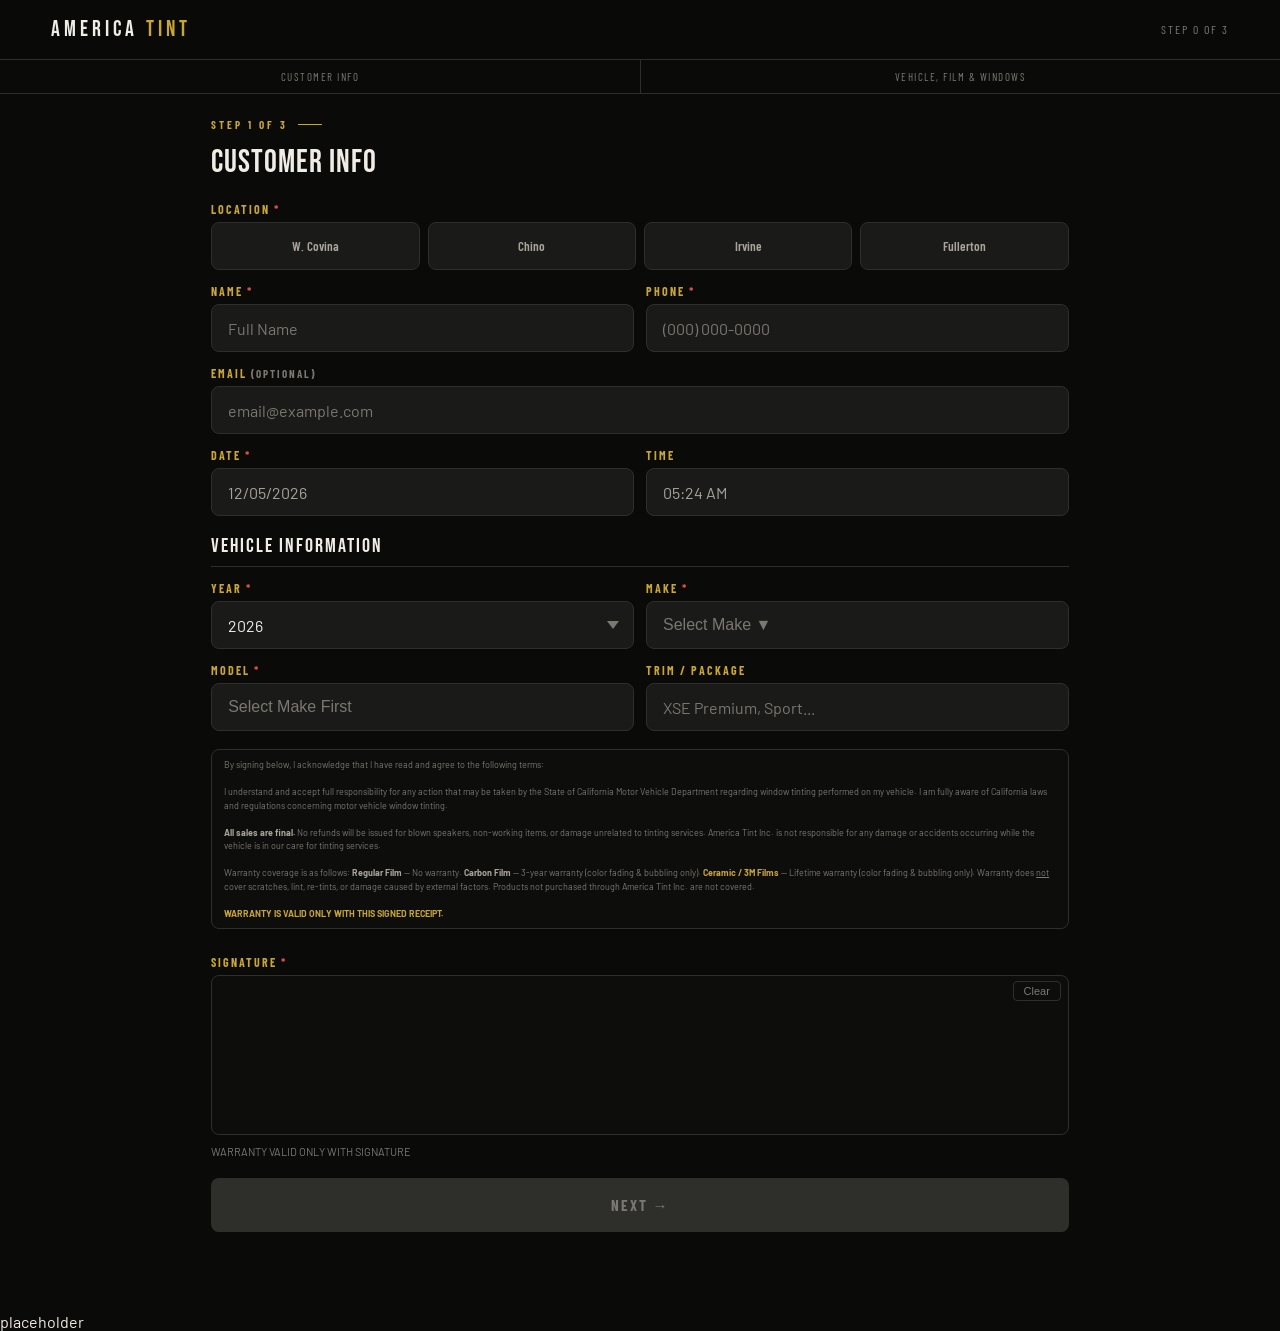
<file: index.html>
<!DOCTYPE html>
<html lang="en">
<head>
<meta charset="UTF-8">
<meta name="viewport" content="width=device-width, initial-scale=1.0, maximum-scale=5.0">
<title>America Tint – Quote</title>
<link href="https://fonts.googleapis.com/css2?family=Bebas+Neue&family=Barlow:wght@300;400;500;600&family=Barlow+Condensed:wght@400;600;700&display=swap" rel="stylesheet">
<style>
:root {
  --black:#0a0a08; --dark:#111110; --card:#1a1a18; --border:#2e2e2a;
  --gold:#c8a535; --gold-lt:#e0bb55; --white:#f0ede6;
  --gray:#7a7870; --gray-lt:#a8a49a; --green:#3a7a3a;
}
*{box-sizing:border-box;margin:0;padding:0;}
input,textarea,select{-webkit-tap-highlight-color:rgba(0,0,0,0);}
html,body{background:var(--black);color:var(--white);font-family:'Barlow',sans-serif;overflow-x:hidden;}

/* HEADER */
.header{
  position:sticky;top:0;z-index:100;
  display:flex;align-items:center;justify-content:space-between;
  padding:0 4%;height:60px;
  background:rgba(10,10,8,0.97);border-bottom:1px solid var(--border);
}
.logo{font-family:'Bebas Neue',sans-serif;font-size:22px;letter-spacing:4px;}
.logo span{color:var(--gold);}
.step-indicator{
  font-family:'Barlow Condensed',sans-serif;font-size:12px;
  letter-spacing:2px;text-transform:uppercase;color:var(--gray);
}

/* PROGRESS */
.prog{display:flex;border-bottom:1px solid var(--border);}
.prog-item{
  flex:1;padding:10px 4px;text-align:center;
  font-family:'Barlow Condensed',sans-serif;font-size:11px;
  letter-spacing:1.5px;text-transform:uppercase;color:var(--gray);
  border-right:1px solid var(--border);
}
.prog-item:last-child{border-right:none;}
.prog-item.active{background:rgba(200,165,53,0.08);color:var(--gold);}
.prog-item.done{color:#5aaa5a;}

/* MAIN */
.main{max-width:960px;margin:0 auto;padding:24px 4% 80px;}
.step-panel{display:none;}
.step-panel.active{display:block;animation:fi .2s ease;}
@keyframes fi{from{opacity:0;transform:translateY(6px)}to{opacity:1;transform:translateY(0)}}

/* SECTION LABEL */
.sec-label{
  font-family:'Barlow Condensed',sans-serif;font-size:11px;font-weight:700;
  letter-spacing:3px;text-transform:uppercase;color:var(--gold);
  display:flex;align-items:center;gap:10px;margin-bottom:12px;
}
.sec-label::after{content:'';width:24px;height:1px;background:var(--gold);}
.sec-title{
  font-family:'Bebas Neue',sans-serif;font-size:32px;letter-spacing:1px;
  color:var(--white);margin-bottom:20px;
}

/* VEHICLE GRID */
.veh-grid{display:grid;grid-template-columns:repeat(4,1fr);gap:10px;margin-bottom:10px;}
.veh-card{
  background:var(--card);border:1px solid var(--border);border-radius:10px;
  padding:16px 10px;text-align:center;cursor:pointer;
  transition:border-color .2s,background .2s;user-select:none;
}
.veh-card:active{transform:scale(0.97);}
.veh-card.selected{border-color:var(--gold);background:rgba(200,165,53,0.08);}
.veh-icon{font-size:28px;margin-bottom:8px;}
.veh-name{font-family:'Barlow Condensed',sans-serif;font-size:14px;font-weight:700;letter-spacing:1px;color:var(--white);}
.veh-sub{font-size:11px;color:var(--gray);margin-top:3px;}

/* TESLA MODEL ROW */
.tesla-models{
  display:none;grid-template-columns:repeat(5,1fr);gap:8px;
  margin-bottom:10px;
}
.tesla-models.show{display:grid;}
.tm-card{
  background:var(--card);border:1px solid var(--border);border-radius:8px;
  padding:12px 6px;text-align:center;cursor:pointer;
  transition:border-color .2s;
}
.tm-card.selected{border-color:var(--gold);background:rgba(200,165,53,0.08);}
.tm-num{font-family:'Bebas Neue',sans-serif;font-size:26px;color:var(--gold);line-height:1;}
.tm-name{font-size:11px;color:var(--gray-lt);margin-top:4px;}

/* FILM ROW */
.film-row{display:grid;grid-template-columns:repeat(5,1fr);gap:8px;margin-top:20px;}
.film-card{
  background:var(--card);border:1px solid var(--border);border-radius:8px;
  padding:14px 10px;text-align:center;cursor:pointer;
  transition:border-color .2s,background .2s;user-select:none;
  position:relative;
}
.film-card.selected{border-color:var(--gold);background:rgba(200,165,53,0.08);}
.film-card.disabled{opacity:0.3;pointer-events:none;}
.film-name{font-family:'Barlow Condensed',sans-serif;font-size:15px;font-weight:700;letter-spacing:1px;color:var(--white);}
.film-sub{font-size:10px;color:var(--gold);letter-spacing:1px;margin-top:3px;}
.film-warranty{font-size:10px;color:var(--gray);margin-top:6px;}

/* ── STEP 2: CAR DIAGRAM ── */
.car-svg-container{
  background:var(--card);border:1px solid var(--border);border-radius:12px;
  padding:16px;display:flex;align-items:center;justify-content:center;
  width:100%;
}
.car-svg-container svg{width:100%;height:auto;}

/* highlight zones */
.zone{cursor:pointer;transition:opacity .2s;}
.zone:hover{opacity:0.8;}
.zone.active-zone .zone-fill{fill:rgba(200,165,53,0.5)!important;stroke:#c8a535!important;stroke-width:2;}
.zone-fill{transition:fill .2s,stroke .2s;}

/* AREA LIST */
.area-list{display:flex;flex-direction:column;gap:8px;}
.area-row{
  background:var(--card);border:1px solid var(--border);border-radius:8px;
  padding:14px 18px;display:flex;align-items:center;justify-content:space-between;
  cursor:pointer;transition:border-color .2s;user-select:none;
}
.area-row:active:not(.disabled){transform:scale(0.99);}
.area-row.selected{border-color:var(--gold);background:rgba(200,165,53,0.06);}
.area-row.disabled{opacity:0.35;cursor:not-allowed;}
.area-left{display:flex;align-items:center;gap:14px;}
.area-check{
  width:22px;height:22px;border-radius:5px;flex-shrink:0;
  border:1px solid var(--border);background:var(--dark);
  display:flex;align-items:center;justify-content:center;
  font-size:13px;color:var(--gold);
}
.area-row.selected .area-check{background:var(--gold);border-color:var(--gold);color:var(--black);}
.area-name{font-family:'Barlow Condensed',sans-serif;font-size:16px;font-weight:700;letter-spacing:0.5px;color:var(--white);}
.area-note{font-size:11px;color:var(--gray);margin-top:2px;}
.area-price{font-family:'Bebas Neue',sans-serif;font-size:26px;color:var(--gold);}
.area-price.na{font-family:'Barlow',sans-serif;font-size:13px;color:var(--gray);}

/* QTY PICKER */
.qty-wrap{display:flex;align-items:center;gap:8px;}
.qty-btn{
  width:30px;height:30px;background:var(--border);color:var(--white);
  border:none;border-radius:5px;font-size:18px;cursor:pointer;
  display:flex;align-items:center;justify-content:center;
}
.qty-num{font-family:'Bebas Neue',sans-serif;font-size:22px;color:var(--gold);min-width:18px;text-align:center;}

/* TOTAL BAR */
.total-bar{
  display:flex;justify-content:space-between;align-items:center;
  padding:20px;background:rgba(200,165,53,0.08);
  border:1px solid rgba(200,165,53,0.25);border-radius:8px;
  margin-top:16px;
}
.total-lbl{font-family:'Barlow Condensed',sans-serif;font-size:13px;letter-spacing:2px;text-transform:uppercase;color:var(--gray-lt);}
.total-amt{font-family:'Bebas Neue',sans-serif;font-size:48px;color:var(--gold);line-height:1;}

/* CONFIRM / BUTTONS */
.btn-confirm{
  width:100%;padding:18px;margin-top:12px;
  font-family:'Barlow Condensed',sans-serif;font-size:15px;font-weight:700;letter-spacing:2px;text-transform:uppercase;
  background:var(--green);color:var(--white);border:none;border-radius:8px;cursor:pointer;
}
.btn-back{
  padding:14px 24px;
  font-family:'Barlow Condensed',sans-serif;font-size:13px;font-weight:700;letter-spacing:2px;text-transform:uppercase;
  background:transparent;color:var(--gray);border:1px solid var(--border);border-radius:6px;cursor:pointer;
}
.btn-next{
  flex:1;padding:18px;
  font-family:'Barlow Condensed',sans-serif;font-size:15px;font-weight:700;letter-spacing:2px;text-transform:uppercase;
  background:var(--gold);color:var(--black);border:none;border-radius:8px;cursor:pointer;
}
.btn-next:disabled{background:var(--border);color:var(--gray);cursor:not-allowed;}
.nav-row{display:flex;gap:10px;margin-top:20px;}
.btn-reset{
  width:100%;padding:12px;margin-top:8px;
  font-family:'Barlow Condensed',sans-serif;font-size:12px;letter-spacing:2px;text-transform:uppercase;
  background:transparent;color:var(--gray);border:1px solid var(--border);border-radius:6px;cursor:pointer;
}
.btn-new{
  display:inline-block;margin-top:16px;padding:16px 48px;
  font-family:'Barlow Condensed',sans-serif;font-size:14px;font-weight:700;letter-spacing:2px;text-transform:uppercase;
  background:var(--gold);color:var(--black);border:none;border-radius:6px;cursor:pointer;
}

/* CONFIRMED */
.confirmed-wrap{text-align:center;padding:40px 20px;}
.conf-icon{width:72px;height:72px;border-radius:50%;background:rgba(58,122,58,0.2);border:2px solid #5aaa5a;display:flex;align-items:center;justify-content:center;margin:0 auto 20px;font-size:32px;}
.conf-title{font-family:'Bebas Neue',sans-serif;font-size:40px;letter-spacing:2px;margin-bottom:8px;}
.conf-sub{font-size:14px;color:var(--gray-lt);margin-bottom:28px;}
.quote-card{background:var(--card);border:1px solid var(--border);border-radius:8px;overflow:hidden;margin-bottom:12px;}
.q-row{display:flex;justify-content:space-between;align-items:center;padding:14px 20px;border-bottom:1px solid var(--border);font-size:14px;}
.q-row:last-child{border-bottom:none;}
.ql{color:var(--gray);}
.qv{color:var(--white);font-weight:500;}
.qp{color:var(--gold);font-weight:600;}

/* INFO FORM */
.info-form{display:flex;flex-direction:column;gap:14px;}
.form-row{display:grid;grid-template-columns:1fr 1fr;gap:12px;}
.form-group{display:flex;flex-direction:column;gap:6px;}
.form-label{font-family:'Barlow Condensed',sans-serif;font-size:12px;font-weight:700;letter-spacing:2px;text-transform:uppercase;color:var(--gold);}
.req{color:#e05050;}
.form-input{
  background:var(--card);border:1px solid var(--border);border-radius:8px;
  padding:13px 16px;font-size:16px;color:var(--white);font-family:'Barlow',sans-serif;
  outline:none;transition:border-color .2s;width:100%;
  -webkit-appearance:none;
  -webkit-user-select:text;
  user-select:text;
  cursor:text;
}
.form-input:focus{border-color:var(--gold);}
input.form-input,select.form-input{min-height:48px;touch-action:manipulation;}
.form-input::placeholder{color:var(--gray);}
.form-section-title{
  font-family:'Bebas Neue',sans-serif;font-size:20px;letter-spacing:2px;
  color:var(--white);border-bottom:1px solid var(--border);padding-bottom:8px;margin-top:4px;
}
@media(max-width:480px){.form-row{grid-template-columns:1fr;}}

/* SELECT */
select.form-input{
  cursor:pointer;
  color:#f0ede6;
  font-size:16px;
  background-color:#1a1a18;
  background-image:url("data:image/svg+xml,%3Csvg xmlns='http://www.w3.org/2000/svg' width='12' height='8' viewBox='0 0 12 8'%3E%3Cpath fill='%237a7870' d='M6 8L0 0h12z'/%3E%3C/svg%3E");
  background-repeat:no-repeat;
  background-position:right 14px center;
  padding-right:36px;
  -webkit-appearance:none;
  appearance:none;
  min-height:48px;
  border:1px solid #2e2e2a;
  border-radius:8px;
  padding-left:16px;
  width:100%;
  display:block;
}
select.form-input:focus{border-color:#c8a535;outline:none;}
select.form-input option{background:#1a1a18;color:#f0ede6;}

/* DROPDOWN BTN */
.dropdown-btn{
  display:flex;align-items:center;justify-content:space-between;
  width:100%;text-align:left;cursor:pointer;
  background:var(--card);border:1px solid var(--border);
  -webkit-appearance:none;appearance:none;
}
.dropdown-btn:active{border-color:var(--gold);}

/* VEHICLE BUTTONS */
.vbtn{
  background:var(--card);border:1px solid var(--border);border-radius:8px;
  padding:10px 6px;text-align:center;cursor:pointer;
  font-family:'Barlow Condensed',sans-serif;font-size:13px;font-weight:600;
  color:var(--gray-lt);width:100%;min-height:44px;
  -webkit-appearance:none;appearance:none;
}
.vbtn.selected{background:rgba(200,165,53,0.15);border-color:var(--gold);color:var(--gold);}
.vbtn:active{opacity:0.7;}
.make-grid{display:grid;grid-template-columns:repeat(4,1fr);gap:8px;margin-top:4px;}
.make-btn{
  background:var(--card);border:1px solid var(--border);border-radius:8px;
  padding:10px 6px;text-align:center;cursor:pointer;
  font-family:'Barlow Condensed',sans-serif;font-size:13px;font-weight:600;
  letter-spacing:0.5px;color:var(--gray-lt);transition:all .15s;
  -webkit-tap-highlight-color:transparent;user-select:none;
  width:100%;-webkit-appearance:none;appearance:none;
}
.make-btn:active{transform:scale(0.96);}
.make-btn.selected{background:rgba(200,165,53,0.15);border-color:var(--gold);color:var(--gold);}
@media(max-width:480px){.make-grid{grid-template-columns:repeat(3,1fr);}}
.info-banner{
  font-size:12px;color:var(--gray-lt);
  background:rgba(200,165,53,0.06);border:1px solid rgba(200,165,53,0.15);
  border-radius:6px;padding:10px 14px;margin-bottom:12px;
}

@media(max-width:700px){
  .veh-grid{grid-template-columns:repeat(2,1fr);}
  .film-row{grid-template-columns:repeat(3,1fr);}
  .tesla-models{grid-template-columns:repeat(3,1fr);}
  .step2-grid{grid-template-columns:1fr;}
}
@media(max-width:480px){
  .film-row{grid-template-columns:repeat(2,1fr);}
}
</style>
</head>
<body>

<div class="header">
  <div class="logo">AMERICA <span>TINT</span></div>
  <div style="display:flex;flex-direction:column;align-items:flex-end;gap:2px;">
    <div class="step-indicator" id="stepInd">Customer Quote</div>
    <div style="font-family:'Bebas Neue',sans-serif;font-size:14px;color:var(--gold);letter-spacing:1px;" id="invoiceNum"></div>
  </div>
</div>

<div class="prog" id="prog"></div>

<div class="main">

  <!-- ══ STEP 0: CUSTOMER INFO ══ -->
  <div id="step0" class="step-panel active">
    <div class="sec-label">Step 1 of 3</div>
    <div class="sec-title">CUSTOMER INFO</div>

    <div class="info-form">

      <!-- 지점 선택 -->
      <div class="form-group">
        <label class="form-label">Location <span class="req">*</span></label>
        <div style="display:grid;grid-template-columns:repeat(4,1fr);gap:8px;">
          <label id="loc_wc" onclick="selLocation('West Covina')" style="background:var(--card);border:1px solid var(--border);border-radius:8px;padding:12px 6px;text-align:center;cursor:pointer;font-family:'Barlow Condensed',sans-serif;font-size:13px;font-weight:600;color:var(--gray-lt);width:100%;min-height:48px;display:flex;align-items:center;justify-content:center;touch-action:manipulation;">W. Covina</label>
          <label id="loc_ch" onclick="selLocation('Chino')" style="background:var(--card);border:1px solid var(--border);border-radius:8px;padding:12px 6px;text-align:center;cursor:pointer;font-family:'Barlow Condensed',sans-serif;font-size:13px;font-weight:600;color:var(--gray-lt);width:100%;min-height:48px;display:flex;align-items:center;justify-content:center;touch-action:manipulation;">Chino</label>
          <label id="loc_ir" onclick="selLocation('Irvine')" style="background:var(--card);border:1px solid var(--border);border-radius:8px;padding:12px 6px;text-align:center;cursor:pointer;font-family:'Barlow Condensed',sans-serif;font-size:13px;font-weight:600;color:var(--gray-lt);width:100%;min-height:48px;display:flex;align-items:center;justify-content:center;touch-action:manipulation;">Irvine</label>
          <label id="loc_fl" onclick="selLocation('Fullerton')" style="background:var(--card);border:1px solid var(--border);border-radius:8px;padding:12px 6px;text-align:center;cursor:pointer;font-family:'Barlow Condensed',sans-serif;font-size:13px;font-weight:600;color:var(--gray-lt);width:100%;min-height:48px;display:flex;align-items:center;justify-content:center;touch-action:manipulation;">Fullerton</label>
        </div>
        <input type="hidden" id="cLocation">
      </div>

      <!-- 이름 / 전화번호 -->
      <div class="form-row">
        <div class="form-group">
          <label class="form-label">Name <span class="req">*</span></label>
          <input class="form-input" type="text" id="cName" placeholder="Full Name" oninput="checkForm()">
        </div>
        <div class="form-group">
          <label class="form-label">Phone <span class="req">*</span></label>
          <input class="form-input" type="tel" id="cPhone" placeholder="(000) 000-0000" oninput="checkForm()">
        </div>
      </div>

      <!-- 이메일 (옵션) -->
      <div class="form-group">
        <label class="form-label">Email <span style="color:var(--gray);font-size:11px;">(optional)</span></label>
        <input class="form-input" type="email" id="cEmail" placeholder="email@example.com">
      </div>

      <!-- 날짜 / 시간 -->
      <div class="form-row">
        <div class="form-group">
          <label class="form-label">Date <span class="req">*</span></label>
          <input class="form-input" type="text" id="cDate" readonly style="color:var(--gray-lt);">
        </div>
        <div class="form-group">
          <label class="form-label">Time</label>
          <input class="form-input" type="text" id="cTime" readonly style="color:var(--gray-lt);">
        </div>
      </div>

      <!-- 차량 정보 -->
      <div class="form-section-title">Vehicle Information</div>

      <div class="form-row">
        <div class="form-group">
          <label class="form-label">Year <span class="req">*</span></label>
          <select class="form-input" id="cYear" onchange="checkForm()" style="font-size:16px;min-height:48px;">
            <option value="">Year</option>
            <option value="2027">2027</option>
            <option value="2026" selected>2026</option>
            <option value="2025">2025</option>
            <option value="2024">2024</option>
            <option value="2023">2023</option>
            <option value="2022">2022</option>
            <option value="2021">2021</option>
            <option value="2020">2020</option>
            <option value="2019">2019</option>
            <option value="2018">2018</option>
            <option value="2017">2017</option>
            <option value="2016">2016</option>
            <option value="2015">2015</option>
            <option value="2014">2014</option>
            <option value="2013">2013</option>
            <option value="2012">2012</option>
            <option value="2011">2011</option>
            <option value="2010">2010</option>
            <option value="2009">2009</option>
            <option value="2008">2008</option>
            <option value="2007">2007</option>
            <option value="2006">2006</option>
            <option value="2005">2005</option>
            <option value="2004">2004</option>
            <option value="2003">2003</option>
            <option value="2002">2002</option>
            <option value="2001">2001</option>
            <option value="2000">2000</option>
            <option value="1999">1999</option>
            <option value="1998">1998</option>
            <option value="1997">1997</option>
            <option value="1996">1996</option>
            <option value="1995">1995</option>
            <option value="1994">1994</option>
            <option value="1993">1993</option>
            <option value="1992">1992</option>
            <option value="1991">1991</option>
            <option value="1990">1990</option>
          </select>
        </div>
        <div class="form-group">
          <label class="form-label">Make <span class="req">*</span></label>
          <button type="button" id="makeDisplay" onclick="toggleMakeGrid()" ontouchend="toggleMakeGrid()" style="width:100%;min-height:48px;cursor:pointer;font-size:16px;color:var(--gray);background:var(--card);border:1px solid var(--border);border-radius:8px;padding:13px 16px;text-align:left;-webkit-appearance:none;appearance:none;touch-action:manipulation;">Select Make ▼</button>
          <input type="hidden" id="cMake">
          <div id="makeGrid" style="display:none;margin-top:8px;">
            <div style="display:grid;grid-template-columns:repeat(3,1fr);gap:6px;">
<button type="button" class="vbtn" onclick="selMakeBtn('Acura')" ontouchend="selMakeBtn('Acura')">Acura</button>
<button type="button" class="vbtn" onclick="selMakeBtn('Audi')" ontouchend="selMakeBtn('Audi')">Audi</button>
<button type="button" class="vbtn" onclick="selMakeBtn('BMW')" ontouchend="selMakeBtn('BMW')">BMW</button>
<button type="button" class="vbtn" onclick="selMakeBtn('Buick')" ontouchend="selMakeBtn('Buick')">Buick</button>
<button type="button" class="vbtn" onclick="selMakeBtn('Cadillac')" ontouchend="selMakeBtn('Cadillac')">Cadillac</button>
<button type="button" class="vbtn" onclick="selMakeBtn('Chevrolet')" ontouchend="selMakeBtn('Chevrolet')">Chevrolet</button>
<button type="button" class="vbtn" onclick="selMakeBtn('Chrysler')" ontouchend="selMakeBtn('Chrysler')">Chrysler</button>
<button type="button" class="vbtn" onclick="selMakeBtn('Dodge')" ontouchend="selMakeBtn('Dodge')">Dodge</button>
<button type="button" class="vbtn" onclick="selMakeBtn('Ford')" ontouchend="selMakeBtn('Ford')">Ford</button>
<button type="button" class="vbtn" onclick="selMakeBtn('Genesis')" ontouchend="selMakeBtn('Genesis')">Genesis</button>
<button type="button" class="vbtn" onclick="selMakeBtn('GMC')" ontouchend="selMakeBtn('GMC')">GMC</button>
<button type="button" class="vbtn" onclick="selMakeBtn('Honda')" ontouchend="selMakeBtn('Honda')">Honda</button>
<button type="button" class="vbtn" onclick="selMakeBtn('Hyundai')" ontouchend="selMakeBtn('Hyundai')">Hyundai</button>
<button type="button" class="vbtn" onclick="selMakeBtn('Infiniti')" ontouchend="selMakeBtn('Infiniti')">Infiniti</button>
<button type="button" class="vbtn" onclick="selMakeBtn('Jeep')" ontouchend="selMakeBtn('Jeep')">Jeep</button>
<button type="button" class="vbtn" onclick="selMakeBtn('Kia')" ontouchend="selMakeBtn('Kia')">Kia</button>
<button type="button" class="vbtn" onclick="selMakeBtn('Lexus')" ontouchend="selMakeBtn('Lexus')">Lexus</button>
<button type="button" class="vbtn" onclick="selMakeBtn('Lincoln')" ontouchend="selMakeBtn('Lincoln')">Lincoln</button>
<button type="button" class="vbtn" onclick="selMakeBtn('Mazda')" ontouchend="selMakeBtn('Mazda')">Mazda</button>
<button type="button" class="vbtn" onclick="selMakeBtn('Mercedes')" ontouchend="selMakeBtn('Mercedes')">Mercedes</button>
<button type="button" class="vbtn" onclick="selMakeBtn('Mitsubishi')" ontouchend="selMakeBtn('Mitsubishi')">Mitsubishi</button>
<button type="button" class="vbtn" onclick="selMakeBtn('Nissan')" ontouchend="selMakeBtn('Nissan')">Nissan</button>
<button type="button" class="vbtn" onclick="selMakeBtn('Porsche')" ontouchend="selMakeBtn('Porsche')">Porsche</button>
<button type="button" class="vbtn" onclick="selMakeBtn('RAM')" ontouchend="selMakeBtn('RAM')">RAM</button>
<button type="button" class="vbtn" onclick="selMakeBtn('Rivian')" ontouchend="selMakeBtn('Rivian')">Rivian</button>
<button type="button" class="vbtn" onclick="selMakeBtn('Subaru')" ontouchend="selMakeBtn('Subaru')">Subaru</button>
<button type="button" class="vbtn" onclick="selMakeBtn('Tesla')" ontouchend="selMakeBtn('Tesla')">Tesla</button>
<button type="button" class="vbtn" onclick="selMakeBtn('Toyota')" ontouchend="selMakeBtn('Toyota')">Toyota</button>
<button type="button" class="vbtn" onclick="selMakeBtn('Volkswagen')" ontouchend="selMakeBtn('Volkswagen')">Volkswagen</button>
<button type="button" class="vbtn" onclick="selMakeBtn('Volvo')" ontouchend="selMakeBtn('Volvo')">Volvo</button>
            </div>
          </div>
        </div>
      </div>

      <div class="form-row">
        <div class="form-group">
          <label class="form-label">Model <span class="req">*</span></label>
          <button type="button" id="modelDisplay" onclick="toggleModelGrid()" ontouchend="toggleModelGrid()" style="width:100%;min-height:48px;cursor:pointer;font-size:16px;color:var(--gray);background:var(--card);border:1px solid var(--border);border-radius:8px;padding:13px 16px;text-align:left;-webkit-appearance:none;appearance:none;touch-action:manipulation;">Select Make First</button>
          <input type="hidden" id="cModel">
          <div id="modelGrid" style="display:none;margin-top:8px;">
            <div style="display:grid;grid-template-columns:repeat(3,1fr);gap:6px;" id="modelBtns">
<div id="mb_Acura" style="display:none"><button type="button" class="vbtn" onclick="selModelBtn('ILX')" ontouchend="selModelBtn('ILX')">ILX</button>
<button type="button" class="vbtn" onclick="selModelBtn('TLX')" ontouchend="selModelBtn('TLX')">TLX</button>
<button type="button" class="vbtn" onclick="selModelBtn('RLX')" ontouchend="selModelBtn('RLX')">RLX</button>
<button type="button" class="vbtn" onclick="selModelBtn('MDX')" ontouchend="selModelBtn('MDX')">MDX</button>
<button type="button" class="vbtn" onclick="selModelBtn('RDX')" ontouchend="selModelBtn('RDX')">RDX</button>
<button type="button" class="vbtn" onclick="selModelBtn('ZDX')" ontouchend="selModelBtn('ZDX')">ZDX</button>
<button type="button" class="vbtn" onclick="selModelBtn('Integra')" ontouchend="selModelBtn('Integra')">Integra</button>
<button type="button" class="vbtn" onclick="selModelBtn('Other')" ontouchend="selModelBtn('Other')">Other</button>
</div>
<div id="mb_Audi" style="display:none"><button type="button" class="vbtn" onclick="selModelBtn('A3')" ontouchend="selModelBtn('A3')">A3</button>
<button type="button" class="vbtn" onclick="selModelBtn('A4')" ontouchend="selModelBtn('A4')">A4</button>
<button type="button" class="vbtn" onclick="selModelBtn('A5')" ontouchend="selModelBtn('A5')">A5</button>
<button type="button" class="vbtn" onclick="selModelBtn('A6')" ontouchend="selModelBtn('A6')">A6</button>
<button type="button" class="vbtn" onclick="selModelBtn('A7')" ontouchend="selModelBtn('A7')">A7</button>
<button type="button" class="vbtn" onclick="selModelBtn('A8')" ontouchend="selModelBtn('A8')">A8</button>
<button type="button" class="vbtn" onclick="selModelBtn('Q3')" ontouchend="selModelBtn('Q3')">Q3</button>
<button type="button" class="vbtn" onclick="selModelBtn('Q4')" ontouchend="selModelBtn('Q4')">Q4</button>
<button type="button" class="vbtn" onclick="selModelBtn('Q5')" ontouchend="selModelBtn('Q5')">Q5</button>
<button type="button" class="vbtn" onclick="selModelBtn('Q7')" ontouchend="selModelBtn('Q7')">Q7</button>
<button type="button" class="vbtn" onclick="selModelBtn('Q8')" ontouchend="selModelBtn('Q8')">Q8</button>
<button type="button" class="vbtn" onclick="selModelBtn('e-tron')" ontouchend="selModelBtn('e-tron')">e-tron</button>
<button type="button" class="vbtn" onclick="selModelBtn('TT')" ontouchend="selModelBtn('TT')">TT</button>
<button type="button" class="vbtn" onclick="selModelBtn('R8')" ontouchend="selModelBtn('R8')">R8</button>
<button type="button" class="vbtn" onclick="selModelBtn('Other')" ontouchend="selModelBtn('Other')">Other</button>
</div>
<div id="mb_BMW" style="display:none"><button type="button" class="vbtn" onclick="selModelBtn('2 Series')" ontouchend="selModelBtn('2 Series')">2 Series</button>
<button type="button" class="vbtn" onclick="selModelBtn('3 Series')" ontouchend="selModelBtn('3 Series')">3 Series</button>
<button type="button" class="vbtn" onclick="selModelBtn('4 Series')" ontouchend="selModelBtn('4 Series')">4 Series</button>
<button type="button" class="vbtn" onclick="selModelBtn('5 Series')" ontouchend="selModelBtn('5 Series')">5 Series</button>
<button type="button" class="vbtn" onclick="selModelBtn('7 Series')" ontouchend="selModelBtn('7 Series')">7 Series</button>
<button type="button" class="vbtn" onclick="selModelBtn('8 Series')" ontouchend="selModelBtn('8 Series')">8 Series</button>
<button type="button" class="vbtn" onclick="selModelBtn('X1')" ontouchend="selModelBtn('X1')">X1</button>
<button type="button" class="vbtn" onclick="selModelBtn('X2')" ontouchend="selModelBtn('X2')">X2</button>
<button type="button" class="vbtn" onclick="selModelBtn('X3')" ontouchend="selModelBtn('X3')">X3</button>
<button type="button" class="vbtn" onclick="selModelBtn('X4')" ontouchend="selModelBtn('X4')">X4</button>
<button type="button" class="vbtn" onclick="selModelBtn('X5')" ontouchend="selModelBtn('X5')">X5</button>
<button type="button" class="vbtn" onclick="selModelBtn('X6')" ontouchend="selModelBtn('X6')">X6</button>
<button type="button" class="vbtn" onclick="selModelBtn('X7')" ontouchend="selModelBtn('X7')">X7</button>
<button type="button" class="vbtn" onclick="selModelBtn('Z4')" ontouchend="selModelBtn('Z4')">Z4</button>
<button type="button" class="vbtn" onclick="selModelBtn('i3')" ontouchend="selModelBtn('i3')">i3</button>
<button type="button" class="vbtn" onclick="selModelBtn('i4')" ontouchend="selModelBtn('i4')">i4</button>
<button type="button" class="vbtn" onclick="selModelBtn('i7')" ontouchend="selModelBtn('i7')">i7</button>
<button type="button" class="vbtn" onclick="selModelBtn('iX')" ontouchend="selModelBtn('iX')">iX</button>
<button type="button" class="vbtn" onclick="selModelBtn('Other')" ontouchend="selModelBtn('Other')">Other</button>
</div>
<div id="mb_Buick" style="display:none"><button type="button" class="vbtn" onclick="selModelBtn('Encore')" ontouchend="selModelBtn('Encore')">Encore</button>
<button type="button" class="vbtn" onclick="selModelBtn('Encore GX')" ontouchend="selModelBtn('Encore GX')">Encore GX</button>
<button type="button" class="vbtn" onclick="selModelBtn('Envision')" ontouchend="selModelBtn('Envision')">Envision</button>
<button type="button" class="vbtn" onclick="selModelBtn('Enclave')" ontouchend="selModelBtn('Enclave')">Enclave</button>
<button type="button" class="vbtn" onclick="selModelBtn('Other')" ontouchend="selModelBtn('Other')">Other</button>
</div>
<div id="mb_Cadillac" style="display:none"><button type="button" class="vbtn" onclick="selModelBtn('CT4')" ontouchend="selModelBtn('CT4')">CT4</button>
<button type="button" class="vbtn" onclick="selModelBtn('CT5')" ontouchend="selModelBtn('CT5')">CT5</button>
<button type="button" class="vbtn" onclick="selModelBtn('XT4')" ontouchend="selModelBtn('XT4')">XT4</button>
<button type="button" class="vbtn" onclick="selModelBtn('XT5')" ontouchend="selModelBtn('XT5')">XT5</button>
<button type="button" class="vbtn" onclick="selModelBtn('XT6')" ontouchend="selModelBtn('XT6')">XT6</button>
<button type="button" class="vbtn" onclick="selModelBtn('Escalade')" ontouchend="selModelBtn('Escalade')">Escalade</button>
<button type="button" class="vbtn" onclick="selModelBtn('Lyriq')" ontouchend="selModelBtn('Lyriq')">Lyriq</button>
<button type="button" class="vbtn" onclick="selModelBtn('Other')" ontouchend="selModelBtn('Other')">Other</button>
</div>
<div id="mb_Chevrolet" style="display:none"><button type="button" class="vbtn" onclick="selModelBtn('Spark')" ontouchend="selModelBtn('Spark')">Spark</button>
<button type="button" class="vbtn" onclick="selModelBtn('Trax')" ontouchend="selModelBtn('Trax')">Trax</button>
<button type="button" class="vbtn" onclick="selModelBtn('Trailblazer')" ontouchend="selModelBtn('Trailblazer')">Trailblazer</button>
<button type="button" class="vbtn" onclick="selModelBtn('Equinox')" ontouchend="selModelBtn('Equinox')">Equinox</button>
<button type="button" class="vbtn" onclick="selModelBtn('Blazer')" ontouchend="selModelBtn('Blazer')">Blazer</button>
<button type="button" class="vbtn" onclick="selModelBtn('Traverse')" ontouchend="selModelBtn('Traverse')">Traverse</button>
<button type="button" class="vbtn" onclick="selModelBtn('Tahoe')" ontouchend="selModelBtn('Tahoe')">Tahoe</button>
<button type="button" class="vbtn" onclick="selModelBtn('Suburban')" ontouchend="selModelBtn('Suburban')">Suburban</button>
<button type="button" class="vbtn" onclick="selModelBtn('Colorado')" ontouchend="selModelBtn('Colorado')">Colorado</button>
<button type="button" class="vbtn" onclick="selModelBtn('Silverado 1500')" ontouchend="selModelBtn('Silverado 1500')">Silverado 1500</button>
<button type="button" class="vbtn" onclick="selModelBtn('Silverado 2500')" ontouchend="selModelBtn('Silverado 2500')">Silverado 2500</button>
<button type="button" class="vbtn" onclick="selModelBtn('Corvette')" ontouchend="selModelBtn('Corvette')">Corvette</button>
<button type="button" class="vbtn" onclick="selModelBtn('Camaro')" ontouchend="selModelBtn('Camaro')">Camaro</button>
<button type="button" class="vbtn" onclick="selModelBtn('Malibu')" ontouchend="selModelBtn('Malibu')">Malibu</button>
<button type="button" class="vbtn" onclick="selModelBtn('Other')" ontouchend="selModelBtn('Other')">Other</button>
</div>
<div id="mb_Chrysler" style="display:none"><button type="button" class="vbtn" onclick="selModelBtn('300')" ontouchend="selModelBtn('300')">300</button>
<button type="button" class="vbtn" onclick="selModelBtn('Pacifica')" ontouchend="selModelBtn('Pacifica')">Pacifica</button>
<button type="button" class="vbtn" onclick="selModelBtn('Voyager')" ontouchend="selModelBtn('Voyager')">Voyager</button>
<button type="button" class="vbtn" onclick="selModelBtn('Other')" ontouchend="selModelBtn('Other')">Other</button>
</div>
<div id="mb_Dodge" style="display:none"><button type="button" class="vbtn" onclick="selModelBtn('Challenger')" ontouchend="selModelBtn('Challenger')">Challenger</button>
<button type="button" class="vbtn" onclick="selModelBtn('Charger')" ontouchend="selModelBtn('Charger')">Charger</button>
<button type="button" class="vbtn" onclick="selModelBtn('Durango')" ontouchend="selModelBtn('Durango')">Durango</button>
<button type="button" class="vbtn" onclick="selModelBtn('Hornet')" ontouchend="selModelBtn('Hornet')">Hornet</button>
<button type="button" class="vbtn" onclick="selModelBtn('Other')" ontouchend="selModelBtn('Other')">Other</button>
</div>
<div id="mb_Ford" style="display:none"><button type="button" class="vbtn" onclick="selModelBtn('Mustang')" ontouchend="selModelBtn('Mustang')">Mustang</button>
<button type="button" class="vbtn" onclick="selModelBtn('Mustang Mach-E')" ontouchend="selModelBtn('Mustang Mach-E')">Mustang Mach-E</button>
<button type="button" class="vbtn" onclick="selModelBtn('F-150')" ontouchend="selModelBtn('F-150')">F-150</button>
<button type="button" class="vbtn" onclick="selModelBtn('F-250')" ontouchend="selModelBtn('F-250')">F-250</button>
<button type="button" class="vbtn" onclick="selModelBtn('F-350')" ontouchend="selModelBtn('F-350')">F-350</button>
<button type="button" class="vbtn" onclick="selModelBtn('Bronco')" ontouchend="selModelBtn('Bronco')">Bronco</button>
<button type="button" class="vbtn" onclick="selModelBtn('Bronco Sport')" ontouchend="selModelBtn('Bronco Sport')">Bronco Sport</button>
<button type="button" class="vbtn" onclick="selModelBtn('Explorer')" ontouchend="selModelBtn('Explorer')">Explorer</button>
<button type="button" class="vbtn" onclick="selModelBtn('Expedition')" ontouchend="selModelBtn('Expedition')">Expedition</button>
<button type="button" class="vbtn" onclick="selModelBtn('Edge')" ontouchend="selModelBtn('Edge')">Edge</button>
<button type="button" class="vbtn" onclick="selModelBtn('Escape')" ontouchend="selModelBtn('Escape')">Escape</button>
<button type="button" class="vbtn" onclick="selModelBtn('Maverick')" ontouchend="selModelBtn('Maverick')">Maverick</button>
<button type="button" class="vbtn" onclick="selModelBtn('Ranger')" ontouchend="selModelBtn('Ranger')">Ranger</button>
<button type="button" class="vbtn" onclick="selModelBtn('Other')" ontouchend="selModelBtn('Other')">Other</button>
</div>
<div id="mb_Genesis" style="display:none"><button type="button" class="vbtn" onclick="selModelBtn('G70')" ontouchend="selModelBtn('G70')">G70</button>
<button type="button" class="vbtn" onclick="selModelBtn('G80')" ontouchend="selModelBtn('G80')">G80</button>
<button type="button" class="vbtn" onclick="selModelBtn('G90')" ontouchend="selModelBtn('G90')">G90</button>
<button type="button" class="vbtn" onclick="selModelBtn('GV70')" ontouchend="selModelBtn('GV70')">GV70</button>
<button type="button" class="vbtn" onclick="selModelBtn('GV80')" ontouchend="selModelBtn('GV80')">GV80</button>
<button type="button" class="vbtn" onclick="selModelBtn('GV60')" ontouchend="selModelBtn('GV60')">GV60</button>
<button type="button" class="vbtn" onclick="selModelBtn('Other')" ontouchend="selModelBtn('Other')">Other</button>
</div>
<div id="mb_GMC" style="display:none"><button type="button" class="vbtn" onclick="selModelBtn('Terrain')" ontouchend="selModelBtn('Terrain')">Terrain</button>
<button type="button" class="vbtn" onclick="selModelBtn('Acadia')" ontouchend="selModelBtn('Acadia')">Acadia</button>
<button type="button" class="vbtn" onclick="selModelBtn('Yukon')" ontouchend="selModelBtn('Yukon')">Yukon</button>
<button type="button" class="vbtn" onclick="selModelBtn('Yukon XL')" ontouchend="selModelBtn('Yukon XL')">Yukon XL</button>
<button type="button" class="vbtn" onclick="selModelBtn('Canyon')" ontouchend="selModelBtn('Canyon')">Canyon</button>
<button type="button" class="vbtn" onclick="selModelBtn('Sierra 1500')" ontouchend="selModelBtn('Sierra 1500')">Sierra 1500</button>
<button type="button" class="vbtn" onclick="selModelBtn('Sierra 2500')" ontouchend="selModelBtn('Sierra 2500')">Sierra 2500</button>
<button type="button" class="vbtn" onclick="selModelBtn('Hummer EV')" ontouchend="selModelBtn('Hummer EV')">Hummer EV</button>
<button type="button" class="vbtn" onclick="selModelBtn('Other')" ontouchend="selModelBtn('Other')">Other</button>
</div>
<div id="mb_Honda" style="display:none"><button type="button" class="vbtn" onclick="selModelBtn('Civic')" ontouchend="selModelBtn('Civic')">Civic</button>
<button type="button" class="vbtn" onclick="selModelBtn('Accord')" ontouchend="selModelBtn('Accord')">Accord</button>
<button type="button" class="vbtn" onclick="selModelBtn('Insight')" ontouchend="selModelBtn('Insight')">Insight</button>
<button type="button" class="vbtn" onclick="selModelBtn('HR-V')" ontouchend="selModelBtn('HR-V')">HR-V</button>
<button type="button" class="vbtn" onclick="selModelBtn('CR-V')" ontouchend="selModelBtn('CR-V')">CR-V</button>
<button type="button" class="vbtn" onclick="selModelBtn('Pilot')" ontouchend="selModelBtn('Pilot')">Pilot</button>
<button type="button" class="vbtn" onclick="selModelBtn('Passport')" ontouchend="selModelBtn('Passport')">Passport</button>
<button type="button" class="vbtn" onclick="selModelBtn('Ridgeline')" ontouchend="selModelBtn('Ridgeline')">Ridgeline</button>
<button type="button" class="vbtn" onclick="selModelBtn('Odyssey')" ontouchend="selModelBtn('Odyssey')">Odyssey</button>
<button type="button" class="vbtn" onclick="selModelBtn('Other')" ontouchend="selModelBtn('Other')">Other</button>
</div>
<div id="mb_Hyundai" style="display:none"><button type="button" class="vbtn" onclick="selModelBtn('Elantra')" ontouchend="selModelBtn('Elantra')">Elantra</button>
<button type="button" class="vbtn" onclick="selModelBtn('Sonata')" ontouchend="selModelBtn('Sonata')">Sonata</button>
<button type="button" class="vbtn" onclick="selModelBtn('Accent')" ontouchend="selModelBtn('Accent')">Accent</button>
<button type="button" class="vbtn" onclick="selModelBtn('Venue')" ontouchend="selModelBtn('Venue')">Venue</button>
<button type="button" class="vbtn" onclick="selModelBtn('Kona')" ontouchend="selModelBtn('Kona')">Kona</button>
<button type="button" class="vbtn" onclick="selModelBtn('Tucson')" ontouchend="selModelBtn('Tucson')">Tucson</button>
<button type="button" class="vbtn" onclick="selModelBtn('Santa Fe')" ontouchend="selModelBtn('Santa Fe')">Santa Fe</button>
<button type="button" class="vbtn" onclick="selModelBtn('Palisade')" ontouchend="selModelBtn('Palisade')">Palisade</button>
<button type="button" class="vbtn" onclick="selModelBtn('Ioniq 5')" ontouchend="selModelBtn('Ioniq 5')">Ioniq 5</button>
<button type="button" class="vbtn" onclick="selModelBtn('Ioniq 6')" ontouchend="selModelBtn('Ioniq 6')">Ioniq 6</button>
<button type="button" class="vbtn" onclick="selModelBtn('Other')" ontouchend="selModelBtn('Other')">Other</button>
</div>
<div id="mb_Infiniti" style="display:none"><button type="button" class="vbtn" onclick="selModelBtn('Q50')" ontouchend="selModelBtn('Q50')">Q50</button>
<button type="button" class="vbtn" onclick="selModelBtn('Q60')" ontouchend="selModelBtn('Q60')">Q60</button>
<button type="button" class="vbtn" onclick="selModelBtn('QX50')" ontouchend="selModelBtn('QX50')">QX50</button>
<button type="button" class="vbtn" onclick="selModelBtn('QX55')" ontouchend="selModelBtn('QX55')">QX55</button>
<button type="button" class="vbtn" onclick="selModelBtn('QX60')" ontouchend="selModelBtn('QX60')">QX60</button>
<button type="button" class="vbtn" onclick="selModelBtn('QX80')" ontouchend="selModelBtn('QX80')">QX80</button>
<button type="button" class="vbtn" onclick="selModelBtn('Other')" ontouchend="selModelBtn('Other')">Other</button>
</div>
<div id="mb_Jeep" style="display:none"><button type="button" class="vbtn" onclick="selModelBtn('Renegade')" ontouchend="selModelBtn('Renegade')">Renegade</button>
<button type="button" class="vbtn" onclick="selModelBtn('Compass')" ontouchend="selModelBtn('Compass')">Compass</button>
<button type="button" class="vbtn" onclick="selModelBtn('Cherokee')" ontouchend="selModelBtn('Cherokee')">Cherokee</button>
<button type="button" class="vbtn" onclick="selModelBtn('Grand Cherokee')" ontouchend="selModelBtn('Grand Cherokee')">Grand Cherokee</button>
<button type="button" class="vbtn" onclick="selModelBtn('Wrangler')" ontouchend="selModelBtn('Wrangler')">Wrangler</button>
<button type="button" class="vbtn" onclick="selModelBtn('Gladiator')" ontouchend="selModelBtn('Gladiator')">Gladiator</button>
<button type="button" class="vbtn" onclick="selModelBtn('Wagoneer')" ontouchend="selModelBtn('Wagoneer')">Wagoneer</button>
<button type="button" class="vbtn" onclick="selModelBtn('Other')" ontouchend="selModelBtn('Other')">Other</button>
</div>
<div id="mb_Kia" style="display:none"><button type="button" class="vbtn" onclick="selModelBtn('Rio')" ontouchend="selModelBtn('Rio')">Rio</button>
<button type="button" class="vbtn" onclick="selModelBtn('Forte')" ontouchend="selModelBtn('Forte')">Forte</button>
<button type="button" class="vbtn" onclick="selModelBtn('K5')" ontouchend="selModelBtn('K5')">K5</button>
<button type="button" class="vbtn" onclick="selModelBtn('Stinger')" ontouchend="selModelBtn('Stinger')">Stinger</button>
<button type="button" class="vbtn" onclick="selModelBtn('Soul')" ontouchend="selModelBtn('Soul')">Soul</button>
<button type="button" class="vbtn" onclick="selModelBtn('Seltos')" ontouchend="selModelBtn('Seltos')">Seltos</button>
<button type="button" class="vbtn" onclick="selModelBtn('Sportage')" ontouchend="selModelBtn('Sportage')">Sportage</button>
<button type="button" class="vbtn" onclick="selModelBtn('Sorento')" ontouchend="selModelBtn('Sorento')">Sorento</button>
<button type="button" class="vbtn" onclick="selModelBtn('Telluride')" ontouchend="selModelBtn('Telluride')">Telluride</button>
<button type="button" class="vbtn" onclick="selModelBtn('Carnival')" ontouchend="selModelBtn('Carnival')">Carnival</button>
<button type="button" class="vbtn" onclick="selModelBtn('EV6')" ontouchend="selModelBtn('EV6')">EV6</button>
<button type="button" class="vbtn" onclick="selModelBtn('EV9')" ontouchend="selModelBtn('EV9')">EV9</button>
<button type="button" class="vbtn" onclick="selModelBtn('Other')" ontouchend="selModelBtn('Other')">Other</button>
</div>
<div id="mb_Lexus" style="display:none"><button type="button" class="vbtn" onclick="selModelBtn('IS')" ontouchend="selModelBtn('IS')">IS</button>
<button type="button" class="vbtn" onclick="selModelBtn('ES')" ontouchend="selModelBtn('ES')">ES</button>
<button type="button" class="vbtn" onclick="selModelBtn('GS')" ontouchend="selModelBtn('GS')">GS</button>
<button type="button" class="vbtn" onclick="selModelBtn('LS')" ontouchend="selModelBtn('LS')">LS</button>
<button type="button" class="vbtn" onclick="selModelBtn('UX')" ontouchend="selModelBtn('UX')">UX</button>
<button type="button" class="vbtn" onclick="selModelBtn('NX')" ontouchend="selModelBtn('NX')">NX</button>
<button type="button" class="vbtn" onclick="selModelBtn('RX')" ontouchend="selModelBtn('RX')">RX</button>
<button type="button" class="vbtn" onclick="selModelBtn('GX')" ontouchend="selModelBtn('GX')">GX</button>
<button type="button" class="vbtn" onclick="selModelBtn('LX')" ontouchend="selModelBtn('LX')">LX</button>
<button type="button" class="vbtn" onclick="selModelBtn('RC')" ontouchend="selModelBtn('RC')">RC</button>
<button type="button" class="vbtn" onclick="selModelBtn('LC')" ontouchend="selModelBtn('LC')">LC</button>
<button type="button" class="vbtn" onclick="selModelBtn('RZ')" ontouchend="selModelBtn('RZ')">RZ</button>
<button type="button" class="vbtn" onclick="selModelBtn('Other')" ontouchend="selModelBtn('Other')">Other</button>
</div>
<div id="mb_Lincoln" style="display:none"><button type="button" class="vbtn" onclick="selModelBtn('Corsair')" ontouchend="selModelBtn('Corsair')">Corsair</button>
<button type="button" class="vbtn" onclick="selModelBtn('Nautilus')" ontouchend="selModelBtn('Nautilus')">Nautilus</button>
<button type="button" class="vbtn" onclick="selModelBtn('Aviator')" ontouchend="selModelBtn('Aviator')">Aviator</button>
<button type="button" class="vbtn" onclick="selModelBtn('Navigator')" ontouchend="selModelBtn('Navigator')">Navigator</button>
<button type="button" class="vbtn" onclick="selModelBtn('Other')" ontouchend="selModelBtn('Other')">Other</button>
</div>
<div id="mb_Mazda" style="display:none"><button type="button" class="vbtn" onclick="selModelBtn('Mazda3')" ontouchend="selModelBtn('Mazda3')">Mazda3</button>
<button type="button" class="vbtn" onclick="selModelBtn('Mazda6')" ontouchend="selModelBtn('Mazda6')">Mazda6</button>
<button type="button" class="vbtn" onclick="selModelBtn('CX-30')" ontouchend="selModelBtn('CX-30')">CX-30</button>
<button type="button" class="vbtn" onclick="selModelBtn('CX-50')" ontouchend="selModelBtn('CX-50')">CX-50</button>
<button type="button" class="vbtn" onclick="selModelBtn('CX-5')" ontouchend="selModelBtn('CX-5')">CX-5</button>
<button type="button" class="vbtn" onclick="selModelBtn('CX-70')" ontouchend="selModelBtn('CX-70')">CX-70</button>
<button type="button" class="vbtn" onclick="selModelBtn('CX-90')" ontouchend="selModelBtn('CX-90')">CX-90</button>
<button type="button" class="vbtn" onclick="selModelBtn('MX-5 Miata')" ontouchend="selModelBtn('MX-5 Miata')">MX-5 Miata</button>
<button type="button" class="vbtn" onclick="selModelBtn('Other')" ontouchend="selModelBtn('Other')">Other</button>
</div>
<div id="mb_Mercedes" style="display:none"><button type="button" class="vbtn" onclick="selModelBtn('A-Class')" ontouchend="selModelBtn('A-Class')">A-Class</button>
<button type="button" class="vbtn" onclick="selModelBtn('C-Class')" ontouchend="selModelBtn('C-Class')">C-Class</button>
<button type="button" class="vbtn" onclick="selModelBtn('E-Class')" ontouchend="selModelBtn('E-Class')">E-Class</button>
<button type="button" class="vbtn" onclick="selModelBtn('S-Class')" ontouchend="selModelBtn('S-Class')">S-Class</button>
<button type="button" class="vbtn" onclick="selModelBtn('CLA')" ontouchend="selModelBtn('CLA')">CLA</button>
<button type="button" class="vbtn" onclick="selModelBtn('GLA')" ontouchend="selModelBtn('GLA')">GLA</button>
<button type="button" class="vbtn" onclick="selModelBtn('GLB')" ontouchend="selModelBtn('GLB')">GLB</button>
<button type="button" class="vbtn" onclick="selModelBtn('GLC')" ontouchend="selModelBtn('GLC')">GLC</button>
<button type="button" class="vbtn" onclick="selModelBtn('GLE')" ontouchend="selModelBtn('GLE')">GLE</button>
<button type="button" class="vbtn" onclick="selModelBtn('GLS')" ontouchend="selModelBtn('GLS')">GLS</button>
<button type="button" class="vbtn" onclick="selModelBtn('G-Class')" ontouchend="selModelBtn('G-Class')">G-Class</button>
<button type="button" class="vbtn" onclick="selModelBtn('EQB')" ontouchend="selModelBtn('EQB')">EQB</button>
<button type="button" class="vbtn" onclick="selModelBtn('EQE')" ontouchend="selModelBtn('EQE')">EQE</button>
<button type="button" class="vbtn" onclick="selModelBtn('EQS')" ontouchend="selModelBtn('EQS')">EQS</button>
<button type="button" class="vbtn" onclick="selModelBtn('Other')" ontouchend="selModelBtn('Other')">Other</button>
</div>
<div id="mb_Mitsubishi" style="display:none"><button type="button" class="vbtn" onclick="selModelBtn('Mirage')" ontouchend="selModelBtn('Mirage')">Mirage</button>
<button type="button" class="vbtn" onclick="selModelBtn('Eclipse Cross')" ontouchend="selModelBtn('Eclipse Cross')">Eclipse Cross</button>
<button type="button" class="vbtn" onclick="selModelBtn('Outlander')" ontouchend="selModelBtn('Outlander')">Outlander</button>
<button type="button" class="vbtn" onclick="selModelBtn('Outlander Sport')" ontouchend="selModelBtn('Outlander Sport')">Outlander Sport</button>
<button type="button" class="vbtn" onclick="selModelBtn('Other')" ontouchend="selModelBtn('Other')">Other</button>
</div>
<div id="mb_Nissan" style="display:none"><button type="button" class="vbtn" onclick="selModelBtn('Versa')" ontouchend="selModelBtn('Versa')">Versa</button>
<button type="button" class="vbtn" onclick="selModelBtn('Sentra')" ontouchend="selModelBtn('Sentra')">Sentra</button>
<button type="button" class="vbtn" onclick="selModelBtn('Altima')" ontouchend="selModelBtn('Altima')">Altima</button>
<button type="button" class="vbtn" onclick="selModelBtn('Maxima')" ontouchend="selModelBtn('Maxima')">Maxima</button>
<button type="button" class="vbtn" onclick="selModelBtn('Leaf')" ontouchend="selModelBtn('Leaf')">Leaf</button>
<button type="button" class="vbtn" onclick="selModelBtn('Ariya')" ontouchend="selModelBtn('Ariya')">Ariya</button>
<button type="button" class="vbtn" onclick="selModelBtn('Kicks')" ontouchend="selModelBtn('Kicks')">Kicks</button>
<button type="button" class="vbtn" onclick="selModelBtn('Rogue')" ontouchend="selModelBtn('Rogue')">Rogue</button>
<button type="button" class="vbtn" onclick="selModelBtn('Murano')" ontouchend="selModelBtn('Murano')">Murano</button>
<button type="button" class="vbtn" onclick="selModelBtn('Pathfinder')" ontouchend="selModelBtn('Pathfinder')">Pathfinder</button>
<button type="button" class="vbtn" onclick="selModelBtn('Armada')" ontouchend="selModelBtn('Armada')">Armada</button>
<button type="button" class="vbtn" onclick="selModelBtn('Frontier')" ontouchend="selModelBtn('Frontier')">Frontier</button>
<button type="button" class="vbtn" onclick="selModelBtn('Titan')" ontouchend="selModelBtn('Titan')">Titan</button>
<button type="button" class="vbtn" onclick="selModelBtn('Other')" ontouchend="selModelBtn('Other')">Other</button>
</div>
<div id="mb_Porsche" style="display:none"><button type="button" class="vbtn" onclick="selModelBtn('911')" ontouchend="selModelBtn('911')">911</button>
<button type="button" class="vbtn" onclick="selModelBtn('Taycan')" ontouchend="selModelBtn('Taycan')">Taycan</button>
<button type="button" class="vbtn" onclick="selModelBtn('Panamera')" ontouchend="selModelBtn('Panamera')">Panamera</button>
<button type="button" class="vbtn" onclick="selModelBtn('Macan')" ontouchend="selModelBtn('Macan')">Macan</button>
<button type="button" class="vbtn" onclick="selModelBtn('Cayenne')" ontouchend="selModelBtn('Cayenne')">Cayenne</button>
<button type="button" class="vbtn" onclick="selModelBtn('Other')" ontouchend="selModelBtn('Other')">Other</button>
</div>
<div id="mb_RAM" style="display:none"><button type="button" class="vbtn" onclick="selModelBtn('1500')" ontouchend="selModelBtn('1500')">1500</button>
<button type="button" class="vbtn" onclick="selModelBtn('2500')" ontouchend="selModelBtn('2500')">2500</button>
<button type="button" class="vbtn" onclick="selModelBtn('3500')" ontouchend="selModelBtn('3500')">3500</button>
<button type="button" class="vbtn" onclick="selModelBtn('ProMaster')" ontouchend="selModelBtn('ProMaster')">ProMaster</button>
<button type="button" class="vbtn" onclick="selModelBtn('Other')" ontouchend="selModelBtn('Other')">Other</button>
</div>
<div id="mb_Rivian" style="display:none"><button type="button" class="vbtn" onclick="selModelBtn('R1T')" ontouchend="selModelBtn('R1T')">R1T</button>
<button type="button" class="vbtn" onclick="selModelBtn('R1S')" ontouchend="selModelBtn('R1S')">R1S</button>
<button type="button" class="vbtn" onclick="selModelBtn('Other')" ontouchend="selModelBtn('Other')">Other</button>
</div>
<div id="mb_Subaru" style="display:none"><button type="button" class="vbtn" onclick="selModelBtn('Impreza')" ontouchend="selModelBtn('Impreza')">Impreza</button>
<button type="button" class="vbtn" onclick="selModelBtn('WRX')" ontouchend="selModelBtn('WRX')">WRX</button>
<button type="button" class="vbtn" onclick="selModelBtn('Legacy')" ontouchend="selModelBtn('Legacy')">Legacy</button>
<button type="button" class="vbtn" onclick="selModelBtn('BRZ')" ontouchend="selModelBtn('BRZ')">BRZ</button>
<button type="button" class="vbtn" onclick="selModelBtn('Crosstrek')" ontouchend="selModelBtn('Crosstrek')">Crosstrek</button>
<button type="button" class="vbtn" onclick="selModelBtn('Forester')" ontouchend="selModelBtn('Forester')">Forester</button>
<button type="button" class="vbtn" onclick="selModelBtn('Outback')" ontouchend="selModelBtn('Outback')">Outback</button>
<button type="button" class="vbtn" onclick="selModelBtn('Ascent')" ontouchend="selModelBtn('Ascent')">Ascent</button>
<button type="button" class="vbtn" onclick="selModelBtn('Solterra')" ontouchend="selModelBtn('Solterra')">Solterra</button>
<button type="button" class="vbtn" onclick="selModelBtn('Other')" ontouchend="selModelBtn('Other')">Other</button>
</div>
<div id="mb_Tesla" style="display:none"><button type="button" class="vbtn" onclick="selModelBtn('Model 3')" ontouchend="selModelBtn('Model 3')">Model 3</button>
<button type="button" class="vbtn" onclick="selModelBtn('Model S')" ontouchend="selModelBtn('Model S')">Model S</button>
<button type="button" class="vbtn" onclick="selModelBtn('Model X')" ontouchend="selModelBtn('Model X')">Model X</button>
<button type="button" class="vbtn" onclick="selModelBtn('Model Y')" ontouchend="selModelBtn('Model Y')">Model Y</button>
<button type="button" class="vbtn" onclick="selModelBtn('Cybertruck')" ontouchend="selModelBtn('Cybertruck')">Cybertruck</button>
<button type="button" class="vbtn" onclick="selModelBtn('Other')" ontouchend="selModelBtn('Other')">Other</button>
</div>
<div id="mb_Toyota" style="display:none"><button type="button" class="vbtn" onclick="selModelBtn('Corolla')" ontouchend="selModelBtn('Corolla')">Corolla</button>
<button type="button" class="vbtn" onclick="selModelBtn('Camry')" ontouchend="selModelBtn('Camry')">Camry</button>
<button type="button" class="vbtn" onclick="selModelBtn('Avalon')" ontouchend="selModelBtn('Avalon')">Avalon</button>
<button type="button" class="vbtn" onclick="selModelBtn('Prius')" ontouchend="selModelBtn('Prius')">Prius</button>
<button type="button" class="vbtn" onclick="selModelBtn('GR86')" ontouchend="selModelBtn('GR86')">GR86</button>
<button type="button" class="vbtn" onclick="selModelBtn('Supra')" ontouchend="selModelBtn('Supra')">Supra</button>
<button type="button" class="vbtn" onclick="selModelBtn('C-HR')" ontouchend="selModelBtn('C-HR')">C-HR</button>
<button type="button" class="vbtn" onclick="selModelBtn('RAV4')" ontouchend="selModelBtn('RAV4')">RAV4</button>
<button type="button" class="vbtn" onclick="selModelBtn('Venza')" ontouchend="selModelBtn('Venza')">Venza</button>
<button type="button" class="vbtn" onclick="selModelBtn('Highlander')" ontouchend="selModelBtn('Highlander')">Highlander</button>
<button type="button" class="vbtn" onclick="selModelBtn('4Runner')" ontouchend="selModelBtn('4Runner')">4Runner</button>
<button type="button" class="vbtn" onclick="selModelBtn('Sequoia')" ontouchend="selModelBtn('Sequoia')">Sequoia</button>
<button type="button" class="vbtn" onclick="selModelBtn('Land Cruiser')" ontouchend="selModelBtn('Land Cruiser')">Land Cruiser</button>
<button type="button" class="vbtn" onclick="selModelBtn('Tacoma')" ontouchend="selModelBtn('Tacoma')">Tacoma</button>
<button type="button" class="vbtn" onclick="selModelBtn('Tundra')" ontouchend="selModelBtn('Tundra')">Tundra</button>
<button type="button" class="vbtn" onclick="selModelBtn('Sienna')" ontouchend="selModelBtn('Sienna')">Sienna</button>
<button type="button" class="vbtn" onclick="selModelBtn('Crown')" ontouchend="selModelBtn('Crown')">Crown</button>
<button type="button" class="vbtn" onclick="selModelBtn('bZ4X')" ontouchend="selModelBtn('bZ4X')">bZ4X</button>
<button type="button" class="vbtn" onclick="selModelBtn('Other')" ontouchend="selModelBtn('Other')">Other</button>
</div>
<div id="mb_Volkswagen" style="display:none"><button type="button" class="vbtn" onclick="selModelBtn('Golf')" ontouchend="selModelBtn('Golf')">Golf</button>
<button type="button" class="vbtn" onclick="selModelBtn('GTI')" ontouchend="selModelBtn('GTI')">GTI</button>
<button type="button" class="vbtn" onclick="selModelBtn('Jetta')" ontouchend="selModelBtn('Jetta')">Jetta</button>
<button type="button" class="vbtn" onclick="selModelBtn('Passat')" ontouchend="selModelBtn('Passat')">Passat</button>
<button type="button" class="vbtn" onclick="selModelBtn('Arteon')" ontouchend="selModelBtn('Arteon')">Arteon</button>
<button type="button" class="vbtn" onclick="selModelBtn('Taos')" ontouchend="selModelBtn('Taos')">Taos</button>
<button type="button" class="vbtn" onclick="selModelBtn('Tiguan')" ontouchend="selModelBtn('Tiguan')">Tiguan</button>
<button type="button" class="vbtn" onclick="selModelBtn('Atlas')" ontouchend="selModelBtn('Atlas')">Atlas</button>
<button type="button" class="vbtn" onclick="selModelBtn('ID.4')" ontouchend="selModelBtn('ID.4')">ID.4</button>
<button type="button" class="vbtn" onclick="selModelBtn('Other')" ontouchend="selModelBtn('Other')">Other</button>
</div>
<div id="mb_Volvo" style="display:none"><button type="button" class="vbtn" onclick="selModelBtn('S60')" ontouchend="selModelBtn('S60')">S60</button>
<button type="button" class="vbtn" onclick="selModelBtn('S90')" ontouchend="selModelBtn('S90')">S90</button>
<button type="button" class="vbtn" onclick="selModelBtn('V60')" ontouchend="selModelBtn('V60')">V60</button>
<button type="button" class="vbtn" onclick="selModelBtn('V90')" ontouchend="selModelBtn('V90')">V90</button>
<button type="button" class="vbtn" onclick="selModelBtn('XC40')" ontouchend="selModelBtn('XC40')">XC40</button>
<button type="button" class="vbtn" onclick="selModelBtn('XC60')" ontouchend="selModelBtn('XC60')">XC60</button>
<button type="button" class="vbtn" onclick="selModelBtn('XC90')" ontouchend="selModelBtn('XC90')">XC90</button>
<button type="button" class="vbtn" onclick="selModelBtn('C40')" ontouchend="selModelBtn('C40')">C40</button>
<button type="button" class="vbtn" onclick="selModelBtn('Other')" ontouchend="selModelBtn('Other')">Other</button>
</div>
            </div>
          </div>
        </div>
        <div class="form-group">
          <label class="form-label">Trim / Package</label>
          <input class="form-input" type="text" id="cTrim" placeholder="XSE Premium, Sport..." style="font-size:16px;min-height:48px;">
        </div>
      </div>



      <!-- 면책 문구 -->
      <div style="background:#0d0d0c;border:1px solid var(--border);border-radius:8px;padding:8px 12px;margin-top:4px;margin-bottom:4px;">
        <div style="font-size:9px;color:var(--gray);line-height:1.5;">
          By signing below, I acknowledge that I have read and agree to the following terms:<br><br>
          I understand and accept full responsibility for any action that may be taken by the State of California Motor Vehicle Department regarding window tinting performed on my vehicle. I am fully aware of California laws and regulations concerning motor vehicle window tinting.<br><br>
          <strong style="color:var(--gray-lt);">All sales are final.</strong> No refunds will be issued for blown speakers, non-working items, or damage unrelated to tinting services. America Tint Inc. is not responsible for any damage or accidents occurring while the vehicle is in our care for tinting services.<br><br>
          Warranty coverage is as follows: <strong style="color:var(--gray-lt);">Regular Film</strong> — No warranty. <strong style="color:var(--gray-lt);">Carbon Film</strong> — 3-year warranty (color fading &amp; bubbling only). <strong style="color:var(--gold);">Ceramic / 3M Films</strong> — Lifetime warranty (color fading &amp; bubbling only). Warranty does <u>not</u> cover scratches, lint, re-tints, or damage caused by external factors. Products not purchased through America Tint Inc. are not covered.<br><br>
          <strong style="color:var(--gold);">WARRANTY IS VALID ONLY WITH THIS SIGNED RECEIPT.</strong>
        </div>
      </div>
      <!-- 사인 -->
      <div class="form-group" style="margin-top:8px;">
        <label class="form-label">Signature <span class="req">*</span></label>
        <div style="position:relative;">
          <canvas id="sigCanvas" width="600" height="160"
            style="width:100%;height:160px;background:#0d0d0c;border:1px solid var(--border);border-radius:8px;cursor:crosshair;touch-action:none;display:block;-webkit-user-select:none;"></canvas>
          <button onclick="clearSig()" style="position:absolute;top:6px;right:8px;
            background:transparent;color:var(--gray);border:1px solid var(--border);
            border-radius:4px;padding:3px 10px;font-size:11px;cursor:pointer;">Clear</button>
        </div>
        <div style="font-size:11px;color:var(--gray);margin-top:4px;">WARRANTY VALID ONLY WITH SIGNATURE</div>
      </div>

    </div>

    <div class="nav-row">
      <button class="btn-next" id="btn0" onclick="goStep(1)" disabled>NEXT →</button>
    </div>
  </div>

  <!-- ══ STEP 1: VEHICLE + FILM ══ -->
  <div id="step1" class="step-panel">
    <div class="sec-label">Step 2 of 2</div>
    <div class="sec-title">SELECT VEHICLE, FILM & WINDOWS</div>

    <div class="sec-label" style="margin-top:0;">Vehicle Type</div>
    <div class="veh-grid" id="vehGrid"></div>

    <!-- Tesla model sub-row -->
    <div class="tesla-models" id="teslaModels"></div>

    <div class="sec-label" style="margin-top:24px;">Film Type</div>
    <div class="film-row" id="filmRow"></div>

    <div style="display:flex;gap:8px;margin-top:20px;">
      <button type="button" onclick="applyPackage('standard')" style="flex:1;padding:14px;font-family:'Barlow Condensed',sans-serif;font-size:14px;font-weight:700;letter-spacing:1.5px;background:#1a1a18;border:1px solid #c8a535;border-radius:8px;color:#c8a535;cursor:pointer;text-transform:uppercase;">
        ★ Standard Package<br>
        <span style="font-size:10px;color:#7a7870;font-weight:400;letter-spacing:1px;">Front 2 Doors + All Side & Back</span>
      </button>
      <button type="button" onclick="clearAllWindows()" style="padding:14px 20px;font-family:'Barlow Condensed',sans-serif;font-size:12px;font-weight:700;letter-spacing:1px;background:#1a1a18;border:1px solid #2e2e2a;border-radius:8px;color:#7a7870;cursor:pointer;">CLEAR ALL</button>
    </div>

    <div class="info-banner" id="infoBanner" style="margin-top:16px;"></div>

    <!-- 색상 선택 팝업 -->
    <div id="tintPopup" style="display:none;position:fixed;top:50%;left:50%;transform:translate(-50%,-50%);z-index:999;background:#1a1a18;border:1px solid #c8a535;border-radius:12px;padding:24px 20px;min-width:320px;box-shadow:0 8px 32px rgba(0,0,0,0.8);">
      <div id="popupTitle" style="font-family:'Barlow Condensed',sans-serif;font-size:14px;font-weight:700;letter-spacing:2px;color:#c8a535;text-transform:uppercase;margin-bottom:16px;text-align:center;">SELECT SHADE</div>
      <div id="popupBtns" style="display:flex;flex-wrap:wrap;gap:8px;justify-content:center;margin-bottom:16px;"></div>
      <div style="display:flex;gap:8px;">
        <button onclick="clearShade()" style="flex:1;padding:10px;font-family:'Barlow Condensed',sans-serif;font-size:12px;font-weight:700;letter-spacing:1px;background:transparent;color:#e05050;border:1px solid #e05050;border-radius:6px;cursor:pointer;">CLEAR</button>
        <button onclick="closePopup()" style="flex:1;padding:10px;font-family:'Barlow Condensed',sans-serif;font-size:12px;font-weight:700;letter-spacing:1px;background:transparent;color:#7a7870;border:1px solid #2e2e2a;border-radius:6px;cursor:pointer;">CANCEL</button>
      </div>
    </div>
    <div id="tintOverlay" onclick="closePopup()" style="display:none;position:fixed;top:0;left:0;width:100%;height:100%;background:rgba(0,0,0,0.6);z-index:998;"></div>

    <!-- 차량 다이어그램 -->
    <div id="carDiagramWrap" style="background:#1a1a18;border:1px solid #2e2e2a;border-radius:12px;padding:12px;margin-bottom:8px;margin-top:12px;"></div>

    <!-- 창 선택 목록 -->
    <div class="area-list" id="areaList" style="margin-top:8px;"></div>

    <!-- 가격 합계 -->
    <div style="padding-top:8px;">
      <div class="total-bar" style="flex-direction:column;align-items:stretch;gap:8px;">
        <div style="display:flex;justify-content:space-between;align-items:center;">
          <div class="total-lbl">Subtotal</div>
          <div style="font-family:'Bebas Neue',sans-serif;font-size:32px;color:var(--white);line-height:1;" id="subAmt">$0</div>
        </div>
        <div style="display:flex;justify-content:space-between;align-items:center;">
          <div class="total-lbl" id="taxLabel">Sales Tax</div>
          <div style="font-family:'Bebas Neue',sans-serif;font-size:32px;color:var(--gray-lt);line-height:1;" id="taxAmt">$0</div>
        </div>
        <div style="border-top:1px solid rgba(200,165,53,0.3);padding-top:8px;display:flex;justify-content:space-between;align-items:center;gap:10px;">
          <div style="display:flex;align-items:center;gap:8px;flex:1;">
            <div class="total-lbl" style="color:var(--white);white-space:nowrap;">Total</div>
            <input type="number" id="noteAmt" min="0" value="0" oninput="calcTotal()" onfocus="if(this.value==='0')this.value=''" onblur="if(this.value==='')this.value='0';calcTotal();" placeholder="Note"
              style="width:90px;background:#0d0d0c;border:1px solid var(--border);border-radius:6px;
              padding:5px 8px;font-family:'Bebas Neue',sans-serif;font-size:20px;color:var(--white);
              text-align:center;outline:none;-webkit-appearance:none;appearance:none;">
          </div>
          <div style="font-family:'Bebas Neue',sans-serif;font-size:48px;color:var(--gold);line-height:1;" id="totalAmt">$0</div>
        </div>
      </div>
      <div style="display:grid;grid-template-columns:1fr 1fr;gap:10px;margin-top:12px;">
        <div style="background:var(--card);border:1px solid var(--border);border-radius:8px;padding:14px 16px;">
          <div style="font-family:'Barlow Condensed',sans-serif;font-size:11px;letter-spacing:2px;text-transform:uppercase;color:var(--gold);margin-bottom:6px;">CARD</div>
          <div style="display:flex;align-items:center;gap:4px;">
            <span style="font-family:'Bebas Neue',sans-serif;font-size:22px;color:var(--gray-lt);">$</span>
            <input type="number" id="cardAmt" min="0" value="0" oninput="updatePaymentSummary()" onfocus="if(this.value==='0')this.value=''" onblur="if(this.value==='')this.value='0';updatePaymentSummary();"
              style="width:100%;background:transparent;border:none;font-family:'Bebas Neue',sans-serif;font-size:32px;color:var(--white);outline:none;-webkit-appearance:none;appearance:none;">
          </div>
        </div>
        <div style="background:var(--card);border:1px solid var(--border);border-radius:8px;padding:14px 16px;">
          <div style="font-family:'Barlow Condensed',sans-serif;font-size:11px;letter-spacing:2px;text-transform:uppercase;color:var(--gold);margin-bottom:6px;">CASH</div>
          <div style="display:flex;align-items:center;gap:4px;">
            <span style="font-family:'Bebas Neue',sans-serif;font-size:22px;color:var(--gray-lt);">$</span>
            <input type="number" id="cashAmt" min="0" value="0" oninput="updatePaymentSummary()" onfocus="if(this.value==='0')this.value=''" onblur="if(this.value==='')this.value='0';updatePaymentSummary();"
              style="width:100%;background:transparent;border:none;font-family:'Bebas Neue',sans-serif;font-size:32px;color:var(--white);outline:none;-webkit-appearance:none;appearance:none;">
          </div>
        </div>
      </div>
      <div id="paymentCheck" style="text-align:center;margin-top:8px;font-size:13px;"></div>
    </div>

    <div class="nav-row">
      <button class="btn-back" onclick="goStep(0)">← BACK</button>
      <button class="btn-next" id="btn1" onclick="doConfirm()" disabled>CONFIRM & START SERVICE ✓</button>
    </div>
    <button class="btn-reset" onclick="resetAll()">START OVER</button>

  </div>

  <!-- ══ STEP 2: CONFIRMED ══ -->
  <div id="step2" class="step-panel">
    <div class="confirmed-wrap">
      <div class="conf-icon">✓</div>
      <div class="conf-title">SERVICE CONFIRMED</div>
      <div class="conf-sub" id="confSub"></div>
      <div style="display:flex;gap:10px;justify-content:center;margin-bottom:16px;flex-wrap:wrap;">
        <button onclick="goStep(1)" style="padding:14px 24px;
          font-family:'Barlow Condensed',sans-serif;font-size:14px;font-weight:700;letter-spacing:2px;text-transform:uppercase;
          background:transparent;color:var(--gold);border:1px solid var(--gold);border-radius:6px;cursor:pointer;">
          ← EDIT
        </button>
        <button onclick="printReceipt()" style="padding:14px 24px;
          font-family:'Barlow Condensed',sans-serif;font-size:14px;font-weight:700;letter-spacing:2px;text-transform:uppercase;
          background:transparent;color:#5aaa5a;border:1px solid #5aaa5a;border-radius:6px;cursor:pointer;">
          🖨 PRINT RECEIPT
        </button>
        <button onclick="printWorkOrder()" style="padding:14px 24px;
          font-family:'Barlow Condensed',sans-serif;font-size:14px;font-weight:700;letter-spacing:2px;text-transform:uppercase;
          background:transparent;color:var(--gold);border:1px solid var(--gold);border-radius:6px;cursor:pointer;">
          🔧 WORK ORDER
        </button>
        <button class="btn-new" onclick="resetAll()">NEW CUSTOMER</button>
      </div>
      <div class="quote-card" id="confCard" style="text-align:left;max-width:500px;margin:0 auto;"></div>
      <div style="margin-top:16px;">
        <a href="https://docs.google.com/spreadsheets/d/1PCsTPihgMIBw4B8WSexa2T4F2-qnMN1-ylKAcJrwp2I/edit" target="_blank"
          style="display:inline-block;padding:14px 36px;
          font-family:'Barlow Condensed',sans-serif;font-size:14px;font-weight:700;letter-spacing:2px;text-transform:uppercase;
          background:transparent;color:#4a9a4a;border:1px solid #4a9a4a;border-radius:6px;text-decoration:none;">
          📊 VIEW GOOGLE SHEET
        </a>
      </div>
    </div>
  </div>

</div>

<script>
/* ══ MODEL DATA ══ */
var MODELS = {
  "Acura": ["ILX","TLX","RLX","MDX","RDX","ZDX","Integra","Other"],
  "Audi": ["A3","A4","A5","A6","A7","A8","Q3","Q4","Q5","Q7","Q8","e-tron","TT","R8","Other"],
  "BMW": ["2 Series","3 Series","4 Series","5 Series","7 Series","8 Series","X1","X2","X3","X4","X5","X6","X7","Z4","i3","i4","i7","iX","Other"],
  "Buick": ["Encore","Encore GX","Envision","Enclave","Other"],
  "Cadillac": ["CT4","CT5","XT4","XT5","XT6","Escalade","Lyriq","Other"],
  "Chevrolet": ["Spark","Trax","Trailblazer","Equinox","Blazer","Traverse","Tahoe","Suburban","Colorado","Silverado 1500","Silverado 2500","Corvette","Camaro","Malibu","Other"],
  "Chrysler": ["300","Pacifica","Voyager","Other"],
  "Dodge": ["Challenger","Charger","Durango","Hornet","Other"],
  "Ford": ["Mustang","Mustang Mach-E","F-150","F-250","F-350","Bronco","Bronco Sport","Explorer","Expedition","Edge","Escape","Maverick","Ranger","Other"],
  "Genesis": ["G70","G80","G90","GV70","GV80","GV60","Other"],
  "GMC": ["Terrain","Acadia","Yukon","Yukon XL","Canyon","Sierra 1500","Sierra 2500","Hummer EV","Other"],
  "Honda": ["Civic","Accord","Insight","HR-V","CR-V","Pilot","Passport","Ridgeline","Odyssey","Other"],
  "Hyundai": ["Elantra","Sonata","Accent","Venue","Kona","Tucson","Santa Fe","Palisade","Ioniq 5","Ioniq 6","Other"],
  "Infiniti": ["Q50","Q60","QX50","QX55","QX60","QX80","Other"],
  "Jeep": ["Renegade","Compass","Cherokee","Grand Cherokee","Wrangler","Gladiator","Wagoneer","Other"],
  "Kia": ["Rio","Forte","K5","Stinger","Soul","Seltos","Sportage","Sorento","Telluride","Carnival","EV6","EV9","Other"],
  "Lexus": ["IS","ES","GS","LS","UX","NX","RX","GX","LX","RC","LC","RZ","Other"],
  "Lincoln": ["Corsair","Nautilus","Aviator","Navigator","Other"],
  "Mazda": ["Mazda3","Mazda6","CX-30","CX-50","CX-5","CX-70","CX-90","MX-5 Miata","Other"],
  "Mercedes": ["A-Class","C-Class","E-Class","S-Class","CLA","GLA","GLB","GLC","GLE","GLS","G-Class","EQB","EQE","EQS","Other"],
  "Mitsubishi": ["Mirage","Eclipse Cross","Outlander","Outlander Sport","Other"],
  "Nissan": ["Versa","Sentra","Altima","Maxima","Leaf","Ariya","Kicks","Rogue","Murano","Pathfinder","Armada","Frontier","Titan","Other"],
  "Porsche": ["911","Taycan","Panamera","Macan","Cayenne","Other"],
  "RAM": ["1500","2500","3500","ProMaster","Other"],
  "Rivian": ["R1T","R1S","Other"],
  "Subaru": ["Impreza","WRX","Legacy","BRZ","Crosstrek","Forester","Outback","Ascent","Solterra","Other"],
  "Tesla": ["Model 3","Model S","Model X","Model Y","Cybertruck","Other"],
  "Toyota": ["Corolla","Camry","Avalon","Prius","GR86","Supra","C-HR","RAV4","Venza","Highlander","4Runner","Sequoia","Land Cruiser","Tacoma","Tundra","Sienna","Crown","bZ4X","Other"],
  "Volkswagen": ["Golf","GTI","Jetta","Passat","Arteon","Taos","Tiguan","Atlas","ID.4","Other"],
  "Volvo": ["S60","S90","V60","V90","XC40","XC60","XC90","C40","Other"]
};

/* ══ VEHICLE DATA ══ */
const VEHICLES = [
  { id:'sedan',   label:'Sedan',           icon:'🚗', sub:'4-door cars' },
  { id:'suv',     label:'SUV / Truck',    icon:'🚙', sub:'Mid-size SUV & trucks' },
  { id:'fullsuv', label:'Van / Full SUV', icon:'🚐', sub:'Full-size SUV, minivan' },
  { id:'tesla',   label:'Tesla',          icon:'⚡', sub:'Ceramic & Above' },
];
const TESLA_MODELS = [
  { id:'tesla3',     label:'Model 3',    short:'3' },
  { id:'teslas',     label:'Model S',    short:'S' },
  { id:'teslax',     label:'Model X',    short:'X' },
  { id:'teslay',     label:'Model Y',    short:'Y' },
  { id:'teslacyber', label:'Cybertruck', short:'⚡' },
];
const FILMS = [
  { id:'speeder',     name:'Speeder',        sub:'NANO CARBON',  warranty:'No warranty',       forTesla:false },
  { id:'vista',       name:'Vista',          sub:'NANO CARBON',  warranty:'No warranty',       forTesla:false },
  { id:'m2',          name:'M2',             sub:'NANO CERAMIC', warranty:'Lifetime warranty', forTesla:true  },
  { id:'ir3m',        name:'3M Ceramic IR',  sub:'3M BRAND',     warranty:'Lifetime warranty', forTesla:true  },
  { id:'crystalline', name:'3M Crystalline', sub:'3M TOP TIER',  warranty:'Lifetime warranty', forTesla:true  },
  { id:'remove',      name:'Remove',         sub:'TINT REMOVAL',  warranty:'No warranty',       forTesla:true  },
];
const P = {
  speeder:    { sedan:145, suv:185, fullsuv:215, front_wind:null, sunroof:50, sunvisor:50, quarter_wind:10, front_2door:150, tesla3_all:null, tesla3_2front:150, tesla3_front:null, tesla3_sunroof:50, tesla3_qw:10, teslas_all:null, teslas_2front:150, teslas_front:null, teslas_sunroof:50, teslas_qw:10, teslax_all:null, teslax_2front:150, teslax_front:null, teslax_sunroof:50, teslax_qw:10, teslay_all:null, teslay_2front:150, teslay_front:null, teslay_sunroof:50, teslay_qw:10, teslacyber_all:null, teslacyber_2front:150, teslacyber_front:null, teslacyber_sunroof:50, teslacyber_qw:50 },
  vista:      { sedan:245, suv:295, fullsuv:345, front_wind:null, sunroof:70, sunvisor:60, quarter_wind:15, front_2door:150, tesla3_all:null, tesla3_2front:150, tesla3_front:null, tesla3_sunroof:70, tesla3_qw:15, teslas_all:null, teslas_2front:150, teslas_front:null, teslas_sunroof:70, teslas_qw:15, teslax_all:null, teslax_2front:150, teslax_front:null, teslax_sunroof:70, teslax_qw:15, teslay_all:null, teslay_2front:150, teslay_front:null, teslay_sunroof:70, teslay_qw:15, teslacyber_all:null, teslacyber_2front:150, teslacyber_front:null, teslacyber_sunroof:70, teslacyber_qw:50 },
  m2:         { sedan:345, suv:395, fullsuv:445, front_wind:245, sunroof:100, sunvisor:70, quarter_wind:20, front_2door:150, tesla3_all:495, tesla3_2front:150, tesla3_front:245, tesla3_sunroof:100, tesla3_qw:20, teslas_all:395, teslas_2front:150, teslas_front:245, teslas_sunroof:295, teslas_qw:20, teslax_all:495, teslax_2front:150, teslax_front:550, teslax_sunroof:295, teslax_qw:20, teslay_all:395, teslay_2front:150, teslay_front:245, teslay_sunroof:225, teslay_qw:10, teslacyber_all:495, teslacyber_2front:150, teslacyber_front:750, teslacyber_sunroof:495, teslacyber_qw:50 },
  ir3m:       { sedan:545, suv:695, fullsuv:745, front_wind:345, sunroof:150, sunvisor:90, quarter_wind:30, front_2door:195, tesla3_all:795, tesla3_2front:245, tesla3_front:345, tesla3_sunroof:null, tesla3_qw:30, teslas_all:595, teslas_2front:150, teslas_front:null, teslas_sunroof:495, teslas_qw:30, teslax_all:795, teslax_2front:275, teslax_front:795, teslax_sunroof:295, teslax_qw:30, teslay_all:695, teslay_2front:245, teslay_front:null, teslay_sunroof:505, teslay_qw:10, teslacyber_all:795, teslacyber_2front:275, teslacyber_front:795, teslacyber_sunroof:795, teslacyber_qw:100 },
  remove:     { sedan:25, suv:25, fullsuv:25, front_wind:120, back_wind:200, sunroof:30, sunvisor:30, quarter_wind:10, front_2door:25, tesla3_all:25, tesla3_2front:25, tesla3_front:120, tesla3_rear:200, tesla3_sunroof:30, tesla3_qw:10, teslas_all:25, teslas_2front:25, teslas_front:120, teslas_rear:200, teslas_sunroof:30, teslas_qw:10, teslax_all:25, teslax_2front:25, teslax_front:120, teslax_rear:200, teslax_sunroof:30, teslax_qw:10, teslay_all:25, teslay_2front:25, teslay_front:120, teslay_rear:200, teslay_sunroof:30, teslay_qw:10, teslacyber_all:25, teslacyber_2front:25, teslacyber_front:120, teslacyber_rear:200, teslacyber_sunroof:30, teslacyber_qw:10 },
  crystalline:{ sedan:795, suv:945, fullsuv:995, front_wind:445, sunroof:200, sunvisor:null, quarter_wind:50, front_2door:295, tesla3_all:1400, tesla3_2front:null, tesla3_front:445, tesla3_sunroof:null, tesla3_qw:50, teslas_all:795, teslas_2front:null, teslas_front:null, teslas_sunroof:795, teslas_qw:50, teslax_all:1400, teslax_2front:345, teslax_front:1400, teslax_sunroof:295, teslax_qw:50, teslay_all:995, teslay_2front:295, teslay_front:null, teslay_sunroof:795, teslay_qw:10, teslacyber_all:995, teslacyber_2front:345, teslacyber_front:1400, teslacyber_sunroof:795, teslacyber_qw:150 },
};



/* ══ STATE ══ */
var sel = { vehicle:null, teslaModel:null, film:null, areas:[], qty:0, activeQW:[], standardPackage:false, tint:{front:null, rear:null, frontWind:null, rearWind:null, frontQuarter:null, rearQuarter:null, sunvisor:null, sunroof:null} };
const isTesla = () => sel.vehicle === 'tesla';
const tm = () => sel.teslaModel;
const gp = (key) => (sel.film && key) ? (P[sel.film][key] != null ? P[sel.film][key] : null) : null;

/* ══ AREAS ══ */
function getAreas() {
  var isRemove = sel.film === 'remove';
  if (isTesla()) {
    const m = tm();
    if (isRemove) return [
      { id:'2front',  label:'Front 2 Doors',   note:'앞문 2개',            pk: m+'_2front',  zone:'frontdoors' },
      { id:'fwind',   label:'Front Windshield',note:'전면 윈드쉴드',       pk: m+'_front',   zone:'frontwind' },
      { id:'rearwind',label:'Rear Windshield', note:'뒷 유리',             pk: m+'_rear',    zone:'rearwind' },
      { id:'sunroof', label:'Sunroof',         note:'썬루프',              pk: m+'_sunroof', zone:'sunroof' },
      { id:'qw',      label:'Quarter Window',  note:'쪽유리 (개당)',        pk: m+'_qw',      zone:'quarter', isQty:true },
      { id:'sunvisor',label:'Sun Visor',       note:'선바이저',            pk:'sunvisor',    zone:'sunvisor' },
    ];
    return [
      { id:'all',     label:'All Side & Back', note:'전체 사이드 + 뒷유리', pk: m+'_all',     zone:'allside' },
      { id:'2front',  label:'Front 2 Doors',   note:'앞문 2개',            pk: m+'_2front',  zone:'frontdoors' },
      { id:'qw',      label:'Quarter Window',  note:'쪽유리 (개당)',        pk: m+'_qw',      zone:'quarter', isQty:true },
      { id:'fwind',   label:'Front Windshield',note:'전면 윈드쉴드',       pk: m+'_front',   zone:'frontwind', needsCeramic:true },
      { id:'sunroof', label:'Sunroof',         note:'썬루프',              pk: m+'_sunroof', zone:'sunroof' },
      { id:'sunvisor',label:'Sun Visor',       note:'선바이저',            pk:'sunvisor',    zone:'sunvisor' },
      { id:'rearwind',label:'Rear Windshield', note:'뒷 유리',             pk: m+'_rear',    zone:'rearwind' },
    ];
  }
  if (isRemove) return [
    { id:'rm_fl',   label:'Front Left',      note:'앞 왼쪽',             pk:'front_2door', zone:'rm_fl' },
    { id:'rm_fr',   label:'Front Right',     note:'앞 오른쪽',           pk:'front_2door', zone:'rm_fr' },
    { id:'rm_rl',   label:'Rear Left',       note:'뒤 왼쪽',             pk: sel.vehicle,  zone:'rm_rl' },
    { id:'rm_rr',   label:'Rear Right',      note:'뒤 오른쪽',           pk: sel.vehicle,  zone:'rm_rr' },
    { id:'fwind',   label:'Front Windshield',note:'전면 윈드쉴드',       pk:'front_wind',  zone:'frontwind' },
    { id:'rearwind',label:'Rear Windshield', note:'뒷 유리',             pk:'back_wind',   zone:'rearwind' },
    { id:'sunroof', label:'Sunroof',         note:'썬루프',              pk:'sunroof',     zone:'sunroof' },
    { id:'qw',      label:'Quarter Window',  note:'쪽유리 (개당)',        pk:'quarter_wind',zone:'quarter', isQty:true },
    { id:'sunvisor',label:'Sun Visor',       note:'선바이저',            pk:'sunvisor',    zone:'sunvisor' },
  ];
  return [
    { id:'all',     label:'All Side & Back', note:'전체 사이드 + 뒷유리', pk: sel.vehicle,  zone:'allside' },
    { id:'2front',  label:'Front 2 Doors',   note:'앞문 2개',            pk:'front_2door', zone:'frontdoors' },
    { id:'qw',      label:'Quarter Window',  note:'쪽유리 (개당)',        pk:'quarter_wind',zone:'quarter', isQty:true },
    { id:'fwind',   label:'Front Windshield',note:'전면 윈드쉴드',       pk:'front_wind',  zone:'frontwind', needsCeramic:true },
    { id:'sunroof', label:'Sunroof',         note:'썬루프',              pk:'sunroof',     zone:'sunroof' },
    { id:'sunvisor',label:'Sun Visor',       note:'선바이저',            pk:'sunvisor',    zone:'sunvisor' },
    { id:'rearwind',label:'Rear Windshield', note:'뒷 유리',             pk:'back_wind',   zone:'rearwind' },
  ];
}

/* ══ CAR SVG ══ */
function getCarSVG() {
  const areas = getAreas();
  const isRemove = sel.film === 'remove';
  const activeZones = new Set();
  const zoneShade = {}; // zone → shade %
  sel.areas.forEach(aid => {
    const a = areas.find(x => x.id === aid);
    if (a) {
      activeZones.add(a.zone);
      if (shadeByArea[aid]) zoneShade[a.zone] = shadeByArea[aid];
    }
  });
  const aqw = sel.activeQW || [];
  const TINT_OPA = {'5%':0.88,'15%':0.75,'20%':0.68,'35%':0.55,'40%':0.48,'50%':0.38,'70%':0.22};
  // zFill: shade 있으면 어두운 색, 없으면 gold 하이라이트, 비활성은 base
  const zFill = (z, base) => {
    if (zoneShade[z]) return 'rgba(0,0,0,'+(TINT_OPA[zoneShade[z]]||0.5)+')';
    if (activeZones.has(z)) return 'rgba(200,165,53,0.45)';
    return base;
  };
  const zStroke = z => (activeZones.has(z) || zoneShade[z]) ? '#c8a535' : '#2a5878';
  const zText = z => activeZones.has(z) || zoneShade[z];
  // Quarter - shade from shadeByArea['qw_qfl'] etc
  const qShade = id => shadeByArea['qw_'+id];
  const qFill = id => {
    if (qShade(id)) return 'rgba(0,0,0,'+(TINT_OPA[qShade(id)]||0.5)+')';
    if (aqw.includes(id)) return 'rgba(200,165,53,0.45)';
    return '#0d1e30';
  };
  const qStroke = id => (aqw.includes(id) || qShade(id)) ? '#c8a535' : '#2a5878';
  const rearQrlClick = sel.film === 'remove' ? "clickQuarter('qrl')" : "toggleZone('allside')";
  const rearQrrClick = sel.film === 'remove' ? "clickQuarter('qrr')" : "toggleZone('allside')";
  // Remove 모드: Front/Rear는 frontdoors/rearwind로 개별 클릭
  const frontZone = isRemove ? 'frontdoors' : 'allside';
  const rearSideZone = isRemove ? 'allside_rear' : 'allside';
  const rearWindZone = 'rearwind';

  return `<svg viewBox="208 20 264 456" xmlns="http://www.w3.org/2000/svg" preserveAspectRatio="xMidYMid meet" style="width:70%;height:auto;display:block;margin:0 auto;">
  <path d="M300 35 Q340 32 380 35 L408 40 L428 50 L440 65 L446 85 L448 130 L448 350 L446 390 L438 415 L424 428 L400 438 L340 442 L280 438 L256 428 L242 415 L234 390 L232 350 L232 130 L234 85 L240 65 L252 50 L272 40 Z" fill="#1e1e1c" stroke="#505050" stroke-width="2"/>
  <path d="M305 52 Q340 49 375 52 L398 57 L414 67 L422 82 L426 105 L427 160 L427 330 L426 372 L420 398 L408 412 L388 420 L340 424 L292 420 L272 412 L260 398 L254 372 L253 330 L253 160 L254 105 L258 82 L266 67 L282 57 Z" fill="#252523" stroke="#3a3a38" stroke-width="1"/>
  <path d="M282 57 L305 52 L375 52 L398 57 L414 67 L422 82 L258 82 L266 67 Z" fill="#1e1e1c" stroke="#3a3a38" stroke-width="1"/>
  <line x1="340" y1="52" x2="340" y2="82" stroke="#2a2a28" stroke-width="1.5"/>
  <path d="M264 72 Q340 68 416 72" fill="none" stroke="#2a2a28" stroke-width="1"/>
  <path d="M258 370 L260 390 L272 410 L292 422 L340 426 L388 422 L408 410 L420 390 L422 370 Z" fill="#1e1e1c" stroke="#3a3a38" stroke-width="1"/>
  <ellipse cx="232" cy="112" rx="12" ry="28" fill="#0a0a08" stroke="#404040" stroke-width="1.5"/>
  <ellipse cx="232" cy="112" rx="7" ry="18" fill="#161614" stroke="#333" stroke-width="1"/>
  <ellipse cx="448" cy="112" rx="12" ry="28" fill="#0a0a08" stroke="#404040" stroke-width="1.5"/>
  <ellipse cx="448" cy="112" rx="7" ry="18" fill="#161614" stroke="#333" stroke-width="1"/>
  <ellipse cx="232" cy="358" rx="12" ry="28" fill="#0a0a08" stroke="#404040" stroke-width="1.5"/>
  <ellipse cx="232" cy="358" rx="7" ry="18" fill="#161614" stroke="#333" stroke-width="1"/>
  <ellipse cx="448" cy="358" rx="12" ry="28" fill="#0a0a08" stroke="#404040" stroke-width="1.5"/>
  <ellipse cx="448" cy="358" rx="7" ry="18" fill="#161614" stroke="#333" stroke-width="1"/>
  <path d="M232 152 L216 149 L213 163 L232 165 Z" fill="#1a1a18" stroke="#3a3a38" stroke-width="1"/>
  <path d="M448 152 L464 149 L467 163 L448 165 Z" fill="#1a1a18" stroke="#3a3a38" stroke-width="1"/>
  <rect x="234" y="247" width="9" height="12" rx="1" fill="#141412"/>
  <rect x="437" y="247" width="9" height="12" rx="1" fill="#141412"/>
  <g style="cursor:pointer" onclick="toggleZone('frontwind')">
    <path d="M268 88 L412 88 L420 110 L424 136 L256 136 L260 110 Z" fill="${zFill('frontwind','#0d1e30')}" stroke="${zStroke('frontwind')}" stroke-width="2"/>
    <text x="340" y="116" text-anchor="middle" font-size="14" fill="${zText('frontwind')?'#c8a535':'#4a7aaa'}" font-family="sans-serif">Windshield${zoneShade['frontwind']?' '+zoneShade['frontwind']:''}</text>
  </g>
  <g style="cursor:pointer" onclick="toggleZone('sunvisor')">
    <rect x="272" y="140" width="136" height="14" rx="3" fill="${zFill('sunvisor','#0a1520')}" stroke="${zStroke('sunvisor')}" stroke-width="1.5"/>
    <text x="340" y="151" text-anchor="middle" font-size="10" fill="${zText('sunvisor')?'#c8a535':'#3a6080'}" font-family="sans-serif">Sun Visor${zoneShade['sunvisor']?' '+zoneShade['sunvisor']:''}</text>
  </g>
  <g style="cursor:pointer" onclick="toggleZone('sunroof')">
    <rect x="295" y="195" width="90" height="65" rx="5" fill="${zFill('sunroof','#0d1e30')}" stroke="${zStroke('sunroof')}" stroke-width="2"/>
    <text x="340" y="232" text-anchor="middle" font-size="13" fill="${zText('sunroof')?'#c8a535':'#4a7aaa'}" font-family="sans-serif">Sunroof${zoneShade['sunroof']?' '+zoneShade['sunroof']:''}</text>
  </g>
  <g style="cursor:pointer" onclick="toggleZone(sel.film==='remove'?'rm_fl':'frontdoors')">
    <path d="M237 210 L251 175 L278 172 L278 249 L237 247 Z" fill="${zFill(sel.film==='remove'?'rm_fl':'frontdoors','#0d1e30')}" stroke="${zStroke(sel.film==='remove'?'rm_fl':'frontdoors')}" stroke-width="2"/>
    <text x="256" y="214" text-anchor="middle" font-size="12" fill="${(zText('rm_fl')||zText('frontdoors'))?'#c8a535':'#4a7aaa'}" font-family="sans-serif">Front${zoneShade['rm_fl']||zoneShade['frontdoors']?' '+(zoneShade['rm_fl']||zoneShade['frontdoors']):''}</text>
  </g>
  <g style="cursor:pointer" onclick="toggleZone(sel.film==='remove'?'rm_fr':'frontdoors')">
    <path d="M443 210 L429 175 L402 172 L402 249 L443 247 Z" fill="${zFill(sel.film==='remove'?'rm_fr':'frontdoors','#0d1e30')}" stroke="${zStroke(sel.film==='remove'?'rm_fr':'frontdoors')}" stroke-width="2"/>
    <text x="424" y="214" text-anchor="middle" font-size="12" fill="${(zText('rm_fr')||zText('frontdoors'))?'#c8a535':'#4a7aaa'}" font-family="sans-serif">Front${zoneShade['rm_fr']||zoneShade['frontdoors']?' '+(zoneShade['rm_fr']||zoneShade['frontdoors']):''}</text>
  </g>
  <g style="cursor:pointer" onclick="toggleZone(sel.film==='remove'?'rm_rl':'allside')">
    <path d="M237 257 L278 255 L278 332 L237 330 Z" fill="${zFill(sel.film==='remove'?'rm_rl':'allside','#0d1e30')}" stroke="${zStroke(sel.film==='remove'?'rm_rl':'allside')}" stroke-width="2"/>
    <text x="257" y="297" text-anchor="middle" font-size="12" fill="${(zText('rm_rl')||zText('allside'))?'#c8a535':'#4a7aaa'}" font-family="sans-serif">Rear${zoneShade['rm_rl']||zoneShade['allside']?' '+(zoneShade['rm_rl']||zoneShade['allside']):''}</text>
  </g>
  <g style="cursor:pointer" onclick="toggleZone(sel.film==='remove'?'rm_rr':'allside')">
    <path d="M443 257 L402 255 L402 332 L443 330 Z" fill="${zFill(sel.film==='remove'?'rm_rr':'allside','#0d1e30')}" stroke="${zStroke(sel.film==='remove'?'rm_rr':'allside')}" stroke-width="2"/>
    <text x="423" y="297" text-anchor="middle" font-size="12" fill="${(zText('rm_rr')||zText('allside'))?'#c8a535':'#4a7aaa'}" font-family="sans-serif">Rear${zoneShade['rm_rr']||zoneShade['allside']?' '+(zoneShade['rm_rr']||zoneShade['allside']):''}</text>
  </g>
  <g style="cursor:pointer" onclick="toggleZone(sel.film==='remove'?'rearwind':'allside')">
    <path d="M268 400 L412 400 L420 378 L424 354 L256 354 L260 378 Z" fill="${zFill(sel.film==='remove'?'rearwind':'allside','#0d1e30')}" stroke="${zStroke(sel.film==='remove'?'rearwind':'allside')}" stroke-width="2"/>
    <text x="340" y="382" text-anchor="middle" font-size="13" fill="${(zText('rearwind')||zText('allside'))?'#c8a535':'#4a7aaa'}" font-family="sans-serif">Rear Glass${zoneShade['rearwind']||zoneShade['allside']?' '+(zoneShade['rearwind']||zoneShade['allside']):''}</text>
  </g>
  <g style="cursor:pointer" onclick="clickQuarter('qfl')">
    <path d="M259 148 L272 148 L272 172 L251 175 L247 162 Z" fill="${qFill('qfl')}" stroke="${qStroke('qfl')}" stroke-width="1.5"/>
    <text x="261" y="165" text-anchor="middle" font-size="8" fill="${qShade('qfl')?'#c8a535':'transparent'}" font-family="sans-serif">${qShade('qfl')||''}</text>
  </g>
  <g style="cursor:pointer" onclick="clickQuarter('qfr')">
    <path d="M421 148 L408 148 L408 172 L429 175 L433 162 Z" fill="${qFill('qfr')}" stroke="${qStroke('qfr')}" stroke-width="1.5"/>
    <text x="420" y="165" text-anchor="middle" font-size="8" fill="${qShade('qfr')?'#c8a535':'transparent'}" font-family="sans-serif">${qShade('qfr')||''}</text>
  </g>
  <g style="cursor:pointer" onclick="${rearQrlClick}">
    <path d="M238 336 L272 334 L272 347 L239 349 Z" fill="${sel.film==='remove'?qFill('qrl'):zFill('allside','#0d1e30')}" stroke="${sel.film==='remove'?qStroke('qrl'):zStroke('allside')}" stroke-width="1.5"/>
  </g>
  <g style="cursor:pointer" onclick="${rearQrrClick}">
    <path d="M442 336 L408 334 L408 347 L441 349 Z" fill="${sel.film==='remove'?qFill('qrr'):zFill('allside','#0d1e30')}" stroke="${sel.film==='remove'?qStroke('qrr'):zStroke('allside')}" stroke-width="1.5"/>
  </g>
  <text x="340" y="348" text-anchor="middle" font-size="12" fill="${aqw.length>0?'#c8a535':'#4a6080'}" font-family="sans-serif">Quarter ${sel.film==='remove'&&aqw.length>0?'('+aqw.length+')':''}</text>
  <text x="340" y="462" text-anchor="middle" font-size="13" fill="#5a5a58" font-family="sans-serif">↓ Scroll for pricing</text>
  </svg>`;
}

/* ══ QUARTER WINDOW ══ */
function clickQuarter(id) {
  if (!sel.activeQW) sel.activeQW = [];
  // Remove 모드면 개별 클릭
  if (sel.film === 'remove') {
    if (sel.activeQW.includes(id)) {
      sel.activeQW = sel.activeQW.filter(x => x !== id);
      delete shadeByArea['qw_'+id];
    } else {
      sel.activeQW.push(id);
      openShadePopup('qw_'+id);
    }
  } else {
    // 일반 필름: Front 쪽유리는 FL/FR 쌍으로, 팝업 한번만
    if (id === 'qfl' || id === 'qfr') {
      // 이미 둘 다 선택되어있으면 둘 다 해제
      if (sel.activeQW.includes('qfl') && sel.activeQW.includes('qfr')) {
        sel.activeQW = sel.activeQW.filter(x => x !== 'qfl' && x !== 'qfr');
        delete shadeByArea['qw_qfl'];
        delete shadeByArea['qw_qfr'];
      } else {
        // 색 팝업 열기 (qw_pair로 표시)
        openShadePopup('qw_pair');
        return;
      }
    }
  }
  sel.qty = sel.activeQW.length;
  const areas = getAreas();
  const a = areas.find(x => x.isQty);
  if (a) {
    sel.areas = sel.areas.filter(x => x !== a.id);
    if (sel.qty > 0) sel.areas.push(a.id);
  }
  renderStep2();
}

/* ══ TOGGLE ZONE ══ */
function toggleZone(zone) {
  const areas = getAreas();
  const a = areas.find(x => x.zone === zone);
  if (!a) return;
  const ceramicFilms = ['m2','ir3m','crystalline','remove'];
  if (a.needsCeramic && !ceramicFilms.includes(sel.film)) return;
  if (gp(a.pk) === null) return;
  // SVG 클릭시 색 팝업 열기
  openShadePopup(a.id);
}

/* ══ VEHICLE FORM ══ */
/* ══ MAKE / MODEL BUTTONS ══ */

window.MODELS_DATA = {"Acura": ["ILX", "TLX", "RLX", "MDX", "RDX", "ZDX", "Integra", "Other"], "Audi": ["A3", "A4", "A5", "A6", "A7", "A8", "Q3", "Q4", "Q5", "Q7", "Q8", "e-tron", "TT", "R8", "Other"], "BMW": ["2 Series", "3 Series", "4 Series", "5 Series", "7 Series", "8 Series", "X1", "X2", "X3", "X4", "X5", "X6", "X7", "Z4", "i3", "i4", "i7", "iX", "Other"], "Buick": ["Encore", "Encore GX", "Envision", "Enclave", "Other"], "Cadillac": ["CT4", "CT5", "XT4", "XT5", "XT6", "Escalade", "Lyriq", "Other"], "Chevrolet": ["Spark", "Trax", "Trailblazer", "Equinox", "Blazer", "Traverse", "Tahoe", "Suburban", "Colorado", "Silverado 1500", "Silverado 2500", "Corvette", "Camaro", "Malibu", "Other"], "Chrysler": ["300", "Pacifica", "Voyager", "Other"], "Dodge": ["Challenger", "Charger", "Durango", "Hornet", "Other"], "Ford": ["Mustang", "Mustang Mach-E", "F-150", "F-250", "F-350", "Bronco", "Bronco Sport", "Explorer", "Expedition", "Edge", "Escape", "Maverick", "Ranger", "Other"], "Genesis": ["G70", "G80", "G90", "GV70", "GV80", "GV60", "Other"], "GMC": ["Terrain", "Acadia", "Yukon", "Yukon XL", "Canyon", "Sierra 1500", "Sierra 2500", "Hummer EV", "Other"], "Honda": ["Civic", "Accord", "Insight", "HR-V", "CR-V", "Pilot", "Passport", "Ridgeline", "Odyssey", "Other"], "Hyundai": ["Elantra", "Sonata", "Accent", "Venue", "Kona", "Tucson", "Santa Fe", "Palisade", "Ioniq 5", "Ioniq 6", "Other"], "Infiniti": ["Q50", "Q60", "QX50", "QX55", "QX60", "QX80", "Other"], "Jeep": ["Renegade", "Compass", "Cherokee", "Grand Cherokee", "Wrangler", "Gladiator", "Wagoneer", "Other"], "Kia": ["Rio", "Forte", "K5", "Stinger", "Soul", "Seltos", "Sportage", "Sorento", "Telluride", "Carnival", "EV6", "EV9", "Other"], "Lexus": ["IS", "ES", "GS", "LS", "UX", "NX", "RX", "GX", "LX", "RC", "LC", "RZ", "Other"], "Lincoln": ["Corsair", "Nautilus", "Aviator", "Navigator", "Other"], "Mazda": ["Mazda3", "Mazda6", "CX-30", "CX-50", "CX-5", "CX-70", "CX-90", "MX-5 Miata", "Other"], "Mercedes": ["A-Class", "C-Class", "E-Class", "S-Class", "CLA", "GLA", "GLB", "GLC", "GLE", "GLS", "G-Class", "EQB", "EQE", "EQS", "Other"], "Mitsubishi": ["Mirage", "Eclipse Cross", "Outlander", "Outlander Sport", "Other"], "Nissan": ["Versa", "Sentra", "Altima", "Maxima", "Leaf", "Ariya", "Kicks", "Rogue", "Murano", "Pathfinder", "Armada", "Frontier", "Titan", "Other"], "Porsche": ["911", "Taycan", "Panamera", "Macan", "Cayenne", "Other"], "RAM": ["1500", "2500", "3500", "ProMaster", "Other"], "Rivian": ["R1T", "R1S", "Other"], "Subaru": ["Impreza", "WRX", "Legacy", "BRZ", "Crosstrek", "Forester", "Outback", "Ascent", "Solterra", "Other"], "Tesla": ["Model 3", "Model S", "Model X", "Model Y", "Cybertruck", "Other"], "Toyota": ["Corolla", "Camry", "Avalon", "Prius", "GR86", "Supra", "C-HR", "RAV4", "Venza", "Highlander", "4Runner", "Sequoia", "Land Cruiser", "Tacoma", "Tundra", "Sienna", "Crown", "bZ4X", "Other"], "Volkswagen": ["Golf", "GTI", "Jetta", "Passat", "Arteon", "Taos", "Tiguan", "Atlas", "ID.4", "Other"], "Volvo": ["S60", "S90", "V60", "V90", "XC40", "XC60", "XC90", "C40", "Other"]};
function onMakeSelectChange(make) {
  document.getElementById('cMake').value = make;
  var s = document.getElementById('cModelSelect');
  s.innerHTML = '<option value="">Select Model</option>';
  if (make && window.MODELS_DATA[make]) {
    window.MODELS_DATA[make].forEach(function(m) {
      var o = document.createElement('option'); o.value=m; o.textContent=m; s.appendChild(o);
    });
    s.disabled = false;
    s.selectedIndex = 0;
  } else {
    s.innerHTML = '<option value="">Select Make First</option>';
    s.disabled = true;
  }
  document.getElementById('cModel').value = ''; checkForm();
}
function onModelSelectChange(m) { document.getElementById('cModel').value = m; checkForm(); }

// iOS touchend 이벤트 위임 - div onclick 문제 해결
document.addEventListener('touchend', function(e) {
  var el = e.target;
  var row = el.closest ? el.closest('.area-row') : null;
  if (row && !row.classList.contains('disabled')) {
    var oc = row.getAttribute('onclick');
    if (oc) { e.preventDefault(); e.stopPropagation(); try{eval(oc);}catch(er){} return; }
  }
  var vc = el.closest ? el.closest('.veh-card') : null;
  if (vc) { var oc=vc.getAttribute('onclick'); if(oc){e.preventDefault();try{eval(oc);}catch(er){}return;} }
  var fc = el.closest ? el.closest('.film-card') : null;
  if (fc && !fc.classList.contains('disabled')) { var oc=fc.getAttribute('onclick'); if(oc){e.preventDefault();try{eval(oc);}catch(er){}return;} }
  var tc = el.closest ? el.closest('.tm-card') : null;
  if (tc) { var oc=tc.getAttribute('onclick'); if(oc){e.preventDefault();try{eval(oc);}catch(er){}return;} }
  // SVG zone 클릭
  var sg = el.closest ? el.closest('g[onclick]') : null;
  if (sg) { var oc=sg.getAttribute('onclick'); if(oc){e.preventDefault();try{eval(oc);}catch(er){}return;} }
}, false);

function toggleMakeGrid() {
  var g = document.getElementById('makeGrid');
  g.style.display = g.style.display === 'none' ? 'block' : 'none';
}

function toggleModelGrid() {
  var make = document.getElementById('cMake').value;
  if (!make) return;
  var g = document.getElementById('modelGrid');
  g.style.display = g.style.display === 'none' ? 'block' : 'none';
}

function selMakeBtn(make) {
  document.getElementById('cMake').value = make;
  document.getElementById('makeDisplay').textContent = make + ' ✓';
  document.getElementById('makeDisplay').style.color = 'var(--gold)';
  document.getElementById('makeGrid').style.display = 'none';
  // Highlight selected make button
  document.querySelectorAll('#makeGrid .vbtn').forEach(function(b) {
    b.classList.toggle('selected', b.textContent === make + ' ✓' || b.textContent === make);
  });
  // Show model grid for this make
  var mid = make.replace(/ /g,'_').replace(/-/g,'_');
  document.querySelectorAll('[id^="mb_"]').forEach(function(d){ d.style.display='none'; });
  var mb = document.getElementById('mb_' + mid);
  if (mb) mb.style.display = 'block';
  document.getElementById('modelGrid').style.display = 'block';
  document.getElementById('modelDisplay').textContent = 'Select ' + make + ' Model ▼';
  document.getElementById('modelDisplay').style.color = 'var(--gray)';
  document.getElementById('cModel').value = '';
  checkForm();
}

function selModelBtn(model) {
  document.getElementById('cModel').value = model;
  document.getElementById('modelDisplay').textContent = model + ' ✓';
  document.getElementById('modelDisplay').style.color = 'var(--gold)';
  document.getElementById('modelGrid').style.display = 'none';
  checkForm();
}

function onMakeChange(make) {
  if (make) selMakeBtn(make);
}

function getModelValue() {
  var v=document.getElementById('cModel').value;
  if(!v){var ms=document.getElementById('cModelSelect');if(ms)v=ms.value||'';}
  return v;
}

/* ══ LOCATION ══ */
const TAX_RATES = {'West Covina': 0.0975,'Chino':0.0875,'Irvine':0.0775,'Fullerton':0.0775};
const BIZ_LICENSE = {
  'West Covina': 'City of West Covina License No. 03031317',
  'Chino':       'City of Chino License No. 47679',
  'Irvine':      '',
  'Fullerton':   'City of Fullerton Registration No. 588067'
};
const LOC_ADDRESS = {
  'West Covina': '225 N Azusa Ave, West Covina CA 91791 · (626) 788-7770 · americawindowtint@gmail.com',
  'Chino':       '12913 Central Ave, Chino CA 91710 · (909) 270-3719 · americatintchino@gmail.com',
  'Irvine':      '111 Spica, Irvine CA 92618 · (949) 940-6612 · irvinetinting@gmail.com',
  'Fullerton':   '1941 W Commonwealth Ave #B, Fullerton CA 92833 · (909) 954-9886 · americatintfullerton@gmail.com'
};

function getTaxRate() {
  const loc = document.getElementById('cLocation').value;
  return TAX_RATES[loc] || 0.0975;
}

function selLocation(loc) {
  document.getElementById('cLocation').value = loc;
  const ids = ['loc_wc','loc_ch','loc_ir','loc_fl'];
  ids.forEach(function(id) {
    var b = document.getElementById(id);
    if (b) {
      b.style.background = 'var(--card)';
      b.style.borderColor = 'var(--border)';
      b.style.color = 'var(--gray-lt)';
    }
  });
  const map = {'West Covina':'loc_wc','Chino':'loc_ch','Irvine':'loc_ir','Fullerton':'loc_fl'};
  var selectedBtn = document.getElementById(map[loc]);
  if (selectedBtn) {
    selectedBtn.style.background = 'rgba(200,165,53,0.15)';
    selectedBtn.style.borderColor = 'var(--gold)';
    selectedBtn.style.color = 'var(--gold)';
  }
  checkForm();
  if (document.getElementById('totalAmt')) renderStep2();
  updateInvoiceNum();
}


/* ══ TINT SHADE ══ */
const TINT_OPTS = ['5%','15%','20%','35%','40%','50%','70%'];
const TINT_OPACITY = {'5%':0.92,'15%':0.80,'20%':0.72,'35%':0.58,'40%':0.52,'50%':0.42,'70%':0.25};
const TINT_ZONES = {
  front:       ['tw_front_L','tw_front_R','tw_qfl','tw_qfr'],
  rear:        ['tw_rear_L','tw_rear_R'],
  frontWind:   ['tw_frontWind'],
  rearWind:    ['tw_rearWind'],
  rearQuarter: ['tw_qrl','tw_qrr'],
  sunvisor:    ['tw_sunvisor'],
  sunroof:     ['tw_sunroof']
};
const TINT_LABELS = {front:'tt_front', rear:'tt_rear', frontWind:'tt_frontWind', rearWind:'tt_rearWind', rearQuarter:'tt_rearQuarter', sunvisor:'tt_sunvisor', sunroof:'tt_sunroof'};
const TINT_NAMES = {front:'Front', rear:'Rear', frontWind:'F.Shield', rearWind:'R.Shield', rearQuarter:'R.Quarter', sunvisor:'Sun Visor', sunroof:'Sunroof'};

var currentTintKey = null;

var ZONE_TO_AREA = {
  all: 'all',
  front: null,
  rear: null,
  frontWind: 'fwind',
  rearWind: null,
  frontQuarter: 'qw',
  rearQuarter: null,
  sunvisor: 'sunvisor',
  sunroof: 'sunroof'
};

function openTintPopup(){}

function clearTintShade() {
  if (!currentTintKey) return;
  sel.tint[currentTintKey] = null;
  var areaId = ZONE_TO_AREA[currentTintKey];
  if (areaId) {
    sel.areas = sel.areas.filter(function(x){ return x !== areaId; });
    if (areaId === 'qw') { sel.activeQW = []; sel.qty = 0; }
  }
  updateTintDiagram();
  updateTintSummary();
  calcTotal();
  checkBtn1();
  closeTintPopup();
}

function closeTintPopup(){}

function selectTintShade(val) {
  if (!currentTintKey) return;
  sel.tint[currentTintKey] = val;

  // 해당 구역 area 자동 선택
  var areaId = ZONE_TO_AREA[currentTintKey];
  // front/rear: 패키지 모드면 색상만, 아니면 개별 가격
  if (!isPackageMode) {
    if (currentTintKey === 'front') {
      var areas0 = getAreas();
      var a0 = areas0.find(function(a){ return a.id === '2front'; });
      if (a0 && gp(a0.pk) !== null && !sel.areas.includes('2front')) sel.areas.push('2front');
    }
    if (currentTintKey === 'rear') {
      var areas0b = getAreas();
      var a0b = areas0b.find(function(a){ return a.id === 'all'; });
      if (a0b && gp(a0b.pk) !== null && !sel.areas.includes('all')) sel.areas.push('all');
    }
    if (currentTintKey === 'rearWind') {
      var areas0c = getAreas();
      var a0c = areas0c.find(function(a){ return a.id === 'rearwind'; });
      if (a0c && gp(a0c.pk) !== null && !sel.areas.includes('rearwind')) sel.areas.push('rearwind');
    }
  }
  if (areaId && currentTintKey !== 'rearQuarter' && currentTintKey !== 'rearWind' && currentTintKey !== 'front' && currentTintKey !== 'rear') {
    var areas = getAreas();
    var area = areas.find(function(a){ return a.id === areaId; });
    if (area && gp(area.pk) !== null) {
      if (!sel.areas.includes(areaId)) sel.areas.push(areaId);
      if (currentTintKey === 'frontQuarter') {
        var aqwF = sel.activeQW || [];
        if (!aqwF.includes('qfl')) aqwF.push('qfl');
        if (!aqwF.includes('qfr')) aqwF.push('qfr');
        sel.activeQW = aqwF;
        sel.qty = sel.activeQW.length;
      }
    }
  }
  // rear(뒷자리) 또는 rearWind 선택시 rearQuarter 색상만 같이 변경 (가격 제외)
  if (currentTintKey === 'rear' || currentTintKey === 'rearWind') {
    sel.tint['rearQuarter'] = val;
  }


  updateTintDiagram();
  updateTintSummary();
  calcTotal();
  checkBtn1();
  closeTintPopup();
}

function calcTotal() {
  var areas = getAreas();
  var total = 0;
  sel.areas.forEach(function(aid) {
    var a = areas.find(function(x){ return x.id === aid; });
    if (!a) return;
    // Standard Package 모드: Front 2 Doors는 All Side & Back에 포함 (가격 중복 방지)
    if (sel.standardPackage && aid === '2front') return;
    var p = gp(a.pk);
    if (p === null) return;
    total += a.isQty ? p * (sel.qty||0) : p;
  });
  var noteEl = document.getElementById('noteAmt');
  var note = noteEl ? Math.max(0, parseFloat(noteEl.value)||0) : 0;
  var taxRate = getTaxRate();
  var tax = Math.round(total * taxRate * 100) / 100;
  var grandBeforeNote = Math.round((total + tax) * 100) / 100;
  var grand = Math.max(0, Math.round((grandBeforeNote - note) * 100) / 100);
  var taxPct = (taxRate*100).toFixed(2) + '%';
  var s = document.getElementById('subAmt');
  var t = document.getElementById('taxAmt');
  var g = document.getElementById('totalAmt');
  var tl = document.getElementById('taxLabel');
  if (s) s.textContent = '$' + total.toFixed(2);
  if (t) t.textContent = '$' + tax.toFixed(2);
  if (g) g.textContent = '$' + grand.toFixed(2);
  if (tl) tl.textContent = 'Sales Tax (' + taxPct + ')';
}

function updateTintDiagram() {
  // 앞 쪽유리 글씨 (front와 동일)
  ['tt_qfl','tt_qfr'].forEach(function(id) {
    var el = document.getElementById(id);
    if (el) { el.textContent = sel.tint.frontQuarter ? sel.tint.frontQuarter : ''; el.setAttribute('fill', sel.tint.frontQuarter ? '#c8a535' : '#4a7aaa'); }
  });
  // 뒤 쪽유리 색상+글씨 (rearQuarter)
  ['tw_qrl','tw_qrr'].forEach(function(id) {
    var el = document.getElementById(id);
    if (!el) return;
    var v = sel.tint.rearQuarter;
    var opacity = v ? TINT_OPACITY[v] : 0;
    el.setAttribute('fill', v ? 'rgba(0,0,0,'+opacity+')' : '#0d1e30');
    el.setAttribute('stroke', v ? '#c8a535' : '#2a5878');
  });
  ['tt_qrl','tt_qrr'].forEach(function(id) {
    var el = document.getElementById(id);
    if (el) { el.textContent = sel.tint.rearQuarter ? sel.tint.rearQuarter : ''; el.setAttribute('fill', sel.tint.rearQuarter ? '#c8a535' : '#4a7aaa'); }
  });
  Object.keys(TINT_ZONES).forEach(function(key) {
    var val = sel.tint[key];
    var opacity = val ? TINT_OPACITY[val] : 0;
    var fill = val ? 'rgba(0,0,0,'+opacity+')' : '#0d1e30';
    var stroke = val ? '#c8a535' : '#2a5878';
    TINT_ZONES[key].forEach(function(id) {
      var el = document.getElementById(id);
      if (el) { el.setAttribute('fill', fill); el.setAttribute('stroke', stroke); }
    });
    var lblId = TINT_LABELS[key];
    if (lblId) {
      var lbl = document.getElementById(lblId);
      if (lbl) {
        lbl.textContent = val ? val : TINT_NAMES[key];
        lbl.setAttribute('fill', val ? '#c8a535' : '#4a7aaa');
      }
    }
  });
}

function updateTintSummary() { if(!document.getElementById("tintSummary"))return;
  var keys = ['front','rear','frontWind','rearWind','rearQuarter','sunvisor','sunroof'];
  var names = ['Front','Rear','F.Windshield','R.Windshield','R.Quarter','Sun Visor','Sunroof'];
  document.getElementById('tintSummary').innerHTML = keys.map(function(k,i) {
    var v = sel.tint[k];
    return '<div style="background:#1a1a18;border:1px solid '+(v?'#c8a535':'#2e2e2a')+';border-radius:6px;padding:8px 12px;display:flex;justify-content:space-between;align-items:center;">' +
      '<span style="font-family:\'Barlow Condensed\',sans-serif;font-size:12px;color:#7a7870;">'+names[i]+'</span>' +
      '<span style="font-family:\'Bebas Neue\',sans-serif;font-size:18px;color:'+(v?'#c8a535':'#3a3a38')+';">'+(v||'—')+'</span>' +
      '</div>';
  }).join('');
}


/* ══ PAYMENT SUMMARY ══ */
function updatePaymentSummary() {
  var card = parseFloat(document.getElementById('cardAmt').value)||0;
  var cash = parseFloat(document.getElementById('cashAmt').value)||0;
  var paid = card + cash;
  var totalEl = document.getElementById('totalAmt');
  var total = totalEl ? parseFloat(totalEl.textContent.replace('$','').replace(',',''))||0 : 0;
  var el = document.getElementById('paymentCheck');
  if (!el) return;
  if (paid === 0) { el.textContent = ''; return; }
  var diff = paid - total;
  if (Math.abs(diff) < 0.5) {
    el.innerHTML = '<span style="color:#5aaa5a;">✓ Paid $'+paid.toLocaleString()+' — Balanced</span>';
  } else if (diff > 0) {
    el.innerHTML = '<span style="color:#c8a535;">Paid $'+paid.toLocaleString()+' — Change $'+diff.toFixed(0)+'</span>';
  } else {
    el.innerHTML = '<span style="color:#e05050;">Paid $'+paid.toLocaleString()+' — Remaining $'+Math.abs(diff).toFixed(0)+'</span>';
  }
}

/* ══ PACKAGES ══ */
var currentShadeTarget = null;
var shadeByArea = {};

function applyPackage(type) {
  if (type === 'standard') {
    // Remove 모드: 색 필요 없이 All + Front 2 Doors 바로 선택
    if (sel.film === 'remove') {
      if (!sel.areas.includes('all')) sel.areas.push('all');
      if (!sel.areas.includes('2front')) sel.areas.push('2front');
      sel.standardPackage = true;
      renderStep2();
      return;
    }
    currentShadeTarget = 'all_package';
    document.getElementById('popupTitle').textContent = 'STANDARD PACKAGE — Select Shade';
    renderShadeButtons();
    document.getElementById('tintPopup').style.display = 'block';
    document.getElementById('tintOverlay').style.display = 'block';
  }
}

function openShadePopup(areaId) {
  // Remove 모드: 색 팝업 건너뛰고 바로 창 선택 토글
  if (sel.film === 'remove') {
    if (areaId === 'qw_pair') {
      // 앞 쪽유리 둘 다 토글
      if (sel.activeQW.includes('qfl') && sel.activeQW.includes('qfr')) {
        sel.activeQW = sel.activeQW.filter(function(x){return x !== 'qfl' && x !== 'qfr';});
      } else {
        if (!sel.activeQW.includes('qfl')) sel.activeQW.push('qfl');
        if (!sel.activeQW.includes('qfr')) sel.activeQW.push('qfr');
      }
      sel.qty = sel.activeQW.length;
      if (sel.qty > 0) {
        if (!sel.areas.includes('qw')) sel.areas.push('qw');
      } else {
        sel.areas = sel.areas.filter(function(x){return x !== 'qw';});
      }
    } else {
      // 일반 창 토글
      if (sel.areas.includes(areaId)) {
        sel.areas = sel.areas.filter(function(x){return x !== areaId;});
      } else {
        sel.areas.push(areaId);
      }
    }
    renderStep2();
    return;
  }
  // 일반 필름: 색 팝업 열기
  currentShadeTarget = areaId;
  var labels = {'all':'ALL SIDE & BACK','2front':'FRONT 2 DOORS','fwind':'FRONT WINDSHIELD','rearwind':'REAR WINDSHIELD','sunroof':'SUNROOF','sunvisor':'SUN VISOR','qw':'QUARTER WINDOW','qw_pair':'FRONT QUARTER WINDOWS (L+R)','qw_qfl':'FRONT LEFT QUARTER','qw_qfr':'FRONT RIGHT QUARTER','qw_qrl':'REAR LEFT QUARTER','qw_qrr':'REAR RIGHT QUARTER','all_package':'STANDARD PACKAGE',
    'rm_fl':'FRONT LEFT','rm_fr':'FRONT RIGHT','rm_rl':'REAR LEFT','rm_rr':'REAR RIGHT'};
  document.getElementById('popupTitle').textContent = (labels[areaId]||areaId) + ' — Select Shade';
  renderShadeButtons();
  document.getElementById('tintPopup').style.display = 'block';
  document.getElementById('tintOverlay').style.display = 'block';
}

function renderShadeButtons() {
  var opts = ['5%','15%','20%','35%','40%','50%','70%'];
  var cur = shadeByArea[currentShadeTarget];
  document.getElementById('popupBtns').innerHTML = opts.map(function(v) {
    var sel = v === cur;
    return '<button type="button" onclick="selectShade(\''+v+'\')" style="padding:12px 18px;font-family:\'Barlow Condensed\',sans-serif;font-size:16px;font-weight:700;border-radius:6px;cursor:pointer;min-width:60px;border:1px solid '+(sel?'#c8a535':'#2e2e2a')+';background:'+(sel?'rgba(200,165,53,0.2)':'#0d0d0c')+';color:'+(sel?'#c8a535':'#f0ede6')+';">'+v+'</button>';
  }).join('');
}

function selectShade(val) {
  if (!currentShadeTarget) return;
  if (currentShadeTarget === 'all_package') {
    // STANDARD: All Side & Back + Front 2 Doors 같이 선택 (가격은 All Side & Back만)
    if (!sel.areas.includes('all')) sel.areas.push('all');
    if (!sel.areas.includes('2front')) sel.areas.push('2front');
    shadeByArea['all'] = val;
    shadeByArea['2front'] = val;
    sel.standardPackage = true; // 통합 가격 표시 플래그
  } else if (currentShadeTarget === 'qw_pair') {
    if (!sel.activeQW.includes('qfl')) sel.activeQW.push('qfl');
    if (!sel.activeQW.includes('qfr')) sel.activeQW.push('qfr');
    sel.qty = sel.activeQW.length;
    if (!sel.areas.includes('qw')) sel.areas.push('qw');
    shadeByArea['qw_qfl'] = val;
    shadeByArea['qw_qfr'] = val;
  } else {
    if (!sel.areas.includes(currentShadeTarget)) sel.areas.push(currentShadeTarget);
    shadeByArea[currentShadeTarget] = val;
  }
  closePopup();
  renderStep2();
}

function clearShade() {
  if (!currentShadeTarget) return;
  if (currentShadeTarget === 'all_package') {
    sel.areas = sel.areas.filter(function(x){return x !== 'all' && x !== '2front';});
    delete shadeByArea['all'];
    delete shadeByArea['2front'];
    sel.standardPackage = false;
    closePopup();
    renderStep2();
    return;
  }
  if (currentShadeTarget === 'qw_pair') {
    sel.activeQW = sel.activeQW.filter(function(x){return x !== 'qfl' && x !== 'qfr';});
    sel.qty = sel.activeQW.length;
    delete shadeByArea['qw_qfl'];
    delete shadeByArea['qw_qfr'];
    if (sel.qty === 0) sel.areas = sel.areas.filter(function(x){return x !== 'qw';});
  } else {
    sel.areas = sel.areas.filter(function(x){return x !== currentShadeTarget;});
    delete shadeByArea[currentShadeTarget];
  }
  closePopup();
  renderStep2();
}

function closePopup() {
  document.getElementById('tintPopup').style.display = 'none';
  document.getElementById('tintOverlay').style.display = 'none';
  currentShadeTarget = null;
}

function clearAllWindows() {
  sel.areas = [];
  sel.activeQW = [];
  sel.qty = 0;
  shadeByArea = {};
  sel.standardPackage = false;
  renderStep2();
}

var currentPackageKeys = [];
var isPackageMode = false;

function selectPackageShade(val) {
  isPackageMode = true;
  // Standard = All Side & Back 하나로
  sel.tint['front'] = val;
  sel.tint['rear'] = val;
  sel.tint['rearWind'] = val;
  sel.tint['rearQuarter'] = val;

  // area 완전 초기화 후 all만 선택 (차량/필름 선택 여부 상관없이)
  sel.areas = ['all'];
  sel.activeQW = [];
  sel.qty = 0;

  updateTintDiagram();
  updateTintSummary();
  calcTotal();
  checkBtn1();
  closeTintPopup();
}

function clearAllTint() {
  isPackageMode = false;
  Object.keys(sel.tint).forEach(function(k){ sel.tint[k] = null; });
  sel.areas = [];
  sel.activeQW = [];
  sel.qty = 0;
  updateTintDiagram();
  updateTintSummary();
  calcTotal();
  checkBtn1();
}

/* ══ INVOICE NUMBER ══ */
function generateInvoiceNum(location) {
  const locMap = {'West Covina':'WC','Chino':'CH','Irvine':'IR','Fullerton':'FL'};
  const prefix = locMap[location] || 'AT';
  const now = new Date();
  const yy = String(now.getFullYear()).slice(2);
  const mm = String(now.getMonth()+1).padStart(2,'0');
  const dd = String(now.getDate()).padStart(2,'0');
  const dateStr = yy + mm + dd;
  const storageKey = 'inv_' + prefix + '_' + dateStr;
  var count = parseInt(localStorage.getItem(storageKey) || '0') + 1;
  localStorage.setItem(storageKey, count);
  return prefix + '-' + dateStr + '-' + String(count).padStart(3,'0');
}

function updateInvoiceNum() {
  var loc = document.getElementById('cLocation').value;
  if (!loc) return;
  var num = generateInvoiceNum(loc);
  var el = document.getElementById('invoiceNum');
  if (el) el.textContent = num;
  return num;
}

/* ══ PRINT ══ */
function printReceipt() {
  var card = document.getElementById('confCard');
  var sub = document.getElementById('confSub');
  if (!card) return;
  var loc = document.getElementById('cLocation').value;
  var licLine = BIZ_LICENSE[loc] || '';
  var addrLine = LOC_ADDRESS[loc] || '';
  var cardHTML = card.innerHTML;

  var old = document.getElementById('printFrame');
  if (old) old.parentNode.removeChild(old);

  // Format date to English: 2026-04-16 → April 16, 2026
  function fmtDate(d) {
    if (!d) return '';
    var months = ['January','February','March','April','May','June','July','August','September','October','November','December'];
    var parts = d.split('-');
    if (parts.length !== 3) return d;
    return months[parseInt(parts[1])-1] + ' ' + parseInt(parts[2]) + ', ' + parts[0];
  }

  var iframe = document.createElement('iframe');
  iframe.id = 'printFrame';
  iframe.style.cssText = 'position:fixed;top:-9999px;left:-9999px;width:900px;height:1200px;border:none;';
  document.body.appendChild(iframe);

  var html = '<!DOCTYPE html><html><head><meta charset="UTF-8"><title>America Tint Receipt</title><style>'
    + '@page { size: letter; margin: 14mm 16mm; margin-top: 10mm; }'
    + '* { box-sizing: border-box; margin: 0; padding: 0; }'
    + 'body { font-family: Arial, sans-serif; font-size: 11px; color: #111; background: #fff; -webkit-print-color-adjust: exact; print-color-adjust: exact; }'

    /* HEADER */
    + '.hdr { display: flex; justify-content: space-between; align-items: flex-start; padding-bottom: 12px; border-bottom: 3px solid #b8960f; margin-bottom: 14px; }'
    + '.hdr-left h1 { font-family: Arial Black, Arial, sans-serif; font-size: 26px; font-weight: 900; letter-spacing: 3px; color: #111; line-height: 1; }'
    + '.hdr-left h1 span { color: #b8960f; }'
    + '.hdr-left .tagline { font-size: 9px; letter-spacing: 2px; text-transform: uppercase; color: #888; margin-top: 3px; }'
    + '.hdr-right { text-align: right; }'
    + '.hdr-right .inv-num { font-size: 18px; font-weight: 700; color: #b8960f; letter-spacing: 1px; }'
    + '.hdr-right .inv-label { font-size: 8px; letter-spacing: 2px; text-transform: uppercase; color: #aaa; }'
    + '.hdr-right .loc-name { font-size: 11px; font-weight: 700; color: #111; margin-top: 6px; }'
    + '.hdr-right .loc-addr { font-size: 9px; color: #666; margin-top: 2px; line-height: 1.5; }'

    /* GOLD DIVIDER */
    + '.gold-bar { height: 2px; background: linear-gradient(90deg,#b8960f,#e8c94a,#b8960f); margin: 0 0 14px; border-radius: 1px; }'

    /* SECTION TITLE */
    + '.sec-title { font-size: 8px; font-weight: 700; letter-spacing: 2.5px; text-transform: uppercase; color: #b8960f; margin: 14px 0 6px; border-bottom: 0.5px solid #e8e0c8; padding-bottom: 4px; }'

    /* TWO COLUMN INFO */
    + '.info-grid { display: grid; grid-template-columns: 1fr 1fr; gap: 6px 24px; margin-bottom: 4px; }'
    + '.info-row { display: flex; justify-content: space-between; padding: 3px 0; border-bottom: 0.5px solid #f0f0f0; font-size: 10.5px; }'
    + '.info-row .lbl { color: #888; }'
    + '.info-row .val { color: #111; font-weight: 500; text-align: right; }'

    /* TINT SHADE GRID */
    + '.shade-grid { display: grid; grid-template-columns: repeat(4,1fr); gap: 4px; margin-bottom: 8px; }'
    + '.shade-box { border: 0.5px solid #ddd; border-radius: 4px; padding: 4px 6px; }'
    + '.shade-box .s-lbl { font-size: 8px; color: #aaa; }'
    + '.shade-box .s-val { font-size: 10px; font-weight: 600; color: #111; }'

    /* PRICING TABLE */
    + '.price-table { width: 100%; border-collapse: collapse; margin-bottom: 4px; }'
    + '.price-table td { padding: 4px 0; border-bottom: 0.5px solid #f0f0f0; font-size: 10.5px; }'
    + '.price-table td:last-child { text-align: right; font-weight: 600; }'
    + '.price-table .lbl { color: #888; }'
    + '.total-row td { border-top: 1.5px solid #b8960f !important; border-bottom: none !important; padding-top: 8px !important; font-size: 13px; font-weight: 700; color: #b8960f; }'

    /* WARRANTY */
    + '.warranty-box { background: #fafafa; border: 0.5px solid #ddd; border-radius: 4px; padding: 8px 10px; margin: 10px 0; font-size: 8.5px; color: #666; line-height: 1.6; }'
    + '.warranty-box strong { color: #666; font-weight: normal; }'

    /* SIGNATURE */
    + '.sig-section { margin-top: 10px; }'
    + '.sig-box { border: 0.5px solid #ddd; border-radius: 4px; padding: 6px 8px; min-height: 60px; }'
    + '.sig-box .s-label { font-size: 8px; color: #aaa; letter-spacing: 1px; text-transform: uppercase; margin-bottom: 4px; }'
    + '.sig-img { width: 100%; max-height: 50px; object-fit: contain; }'

    /* FOOTER */
    + '.footer { margin-top: 12px; padding-top: 8px; border-top: 1px solid #eee; display: flex; justify-content: space-between; align-items: center; }'
    + '.footer .lic { font-size: 8px; color: #aaa; }'
    + '.footer .valid { font-size: 8px; font-weight: 700; color: #b8960f; letter-spacing: 1px; }'

    + '@media print { body { -webkit-print-color-adjust: exact; print-color-adjust: exact; } }'
    + '</style></head><body>';

  // Parse card HTML to extract data
  var tmp = document.createElement('div');
  tmp.innerHTML = cardHTML;
  var rows = tmp.querySelectorAll('.q-row');
  var data = {};
  rows.forEach(function(r) {
    var lbl = r.querySelector('.ql'); var val = r.querySelector('.qv,.qp');
    if (lbl && val) data[lbl.textContent.trim()] = val.textContent.trim();
  });

  var sigImg = card.querySelector('img') ? card.querySelector('img').src : '';

  html += '<div class="hdr">'
    + '<div class="hdr-left">'
    + '<h1>AMERICA <span>TINT</span></h1>'
    + '<div class="tagline">Premium Window Film · Southern California</div>'
    + '</div>'
    + '<div class="hdr-right">'
    + '<div class="inv-label">Invoice No.</div>'
    + '<div class="inv-num">' + (data['Invoice'] || '') + '</div>'
    + '<div class="loc-name">America Tint — ' + loc + '</div>'
    + '<div class="loc-addr">' + addrLine + '</div>'
    + '<div class="loc-addr" style="margin-top:2px;color:#b8960f;">www.americatint.com</div>'
    + '</div>'
    + '</div>';

  html += '<div class="gold-bar"></div>';

  // Customer + Vehicle info side by side
  html += '<div class="info-grid">';
  html += '<div>'
    + '<div class="sec-title">Customer</div>'
    + '<div class="info-row"><span class="lbl">Name</span><span class="val">' + (data['Name']||'') + '</span></div>'
    + '<div class="info-row"><span class="lbl">Phone</span><span class="val">' + (data['Phone']||'') + '</span></div>'
    + (data['Email'] ? '<div class="info-row"><span class="lbl">Email</span><span class="val">' + data['Email'] + '</span></div>' : '')
    + '<div class="info-row"><span class="lbl">Date</span><span class="val">' + fmtDate(data['Date']||'') + '</span></div>'
    + '</div>';
  html += '<div>'
    + '<div class="sec-title">Vehicle</div>'
    + '<div class="info-row"><span class="lbl">Vehicle</span><span class="val">' + (data['Vehicle']||'') + '</span></div>'
    + '<div class="info-row"><span class="lbl">Film</span><span class="val">' + (data['Film']||'') + '</span></div>'
    + '<div class="info-row"><span class="lbl">Warranty</span><span class="val">' + (data['Warranty']||'') + '</span></div>'
    + '</div>';
  html += '</div>';

  // Tint shades
  html += '<div class="sec-title">Tint Shades</div>';
  html += '<div class="shade-grid">';
  var shadeKeys = ['Front','Rear','F.Windshield','R.Windshield','R.Quarter','Sun Visor','Sunroof'];
  shadeKeys.forEach(function(k) {
    if (data[k] && data[k] !== '-') {
      html += '<div class="shade-box"><div class="s-lbl">' + k + '</div><div class="s-val">' + data[k] + '</div></div>';
    }
  });
  html += '</div>';

  // Pricing
  html += '<div class="sec-title">Pricing</div>';
  html += '<table class="price-table">';
  rows.forEach(function(r) {
    var lbl = r.querySelector('.ql'); var val = r.querySelector('.qp');
    if (!lbl || !val) return;
    var l = lbl.textContent.trim();
    var skipKeys = ['Invoice','Name','Phone','Email','Date','Vehicle','Film','Front','Rear','F.Windshield','R.Windshield','R.Quarter','Sun Visor','Sunroof','Warranty'];
    if (skipKeys.indexOf(l) > -1) return;
    var isTotalRow = (l === 'TOTAL');
    html += '<tr' + (isTotalRow ? ' class="total-row"' : '') + '>'
      + '<td class="lbl">' + l + '</td>'
      + '<td>' + val.textContent.trim() + '</td>'
      + '</tr>';
  });
  html += '</table>';

  // Warranty box
  html += '<div class="warranty-box">'
    + '<strong>Terms & Warranty:</strong> By signing, customer acknowledges full responsibility for California DMV regulations on window tinting. '
    + '<strong>All sales are final.</strong> No refunds for blown speakers, non-working items, or unrelated damage. '
    + 'Warranty: <strong>Regular Film</strong> — none · <strong>Carbon</strong> — 3-year · <strong>Ceramic/3M</strong> — Lifetime (color fading & bubbling only). '
    + 'Warranty void without this signed receipt.'
    + '</div>';

  // Signature
  html += '<div class="sig-section">';
  html += '<div class="sig-box"><div class="s-label">Customer Signature</div>'
    + (sigImg ? '<img class="sig-img" src="' + sigImg + '">' : '<div style="height:40px;"></div>')
    + '</div>';
  html += '</div>';

  // Footer
  html += '<div class="footer">'
    + '<div class="lic">' + (licLine || 'America Tint Inc.') + '</div>'
    + '<div class="valid">★ WARRANTY VALID ONLY WITH THIS SIGNED RECEIPT ★</div>'
    + '</div>';

  html += '</body></html>';

  iframe.contentDocument.open();
  iframe.contentDocument.write(html);
  iframe.contentDocument.close();

  iframe.onload = function() {
    iframe.contentWindow.focus();
    // 브라우저 헤더/푸터 숨기기: 프린트 대화상자에서 "헤더 및 바닥글" 체크 해제 필요
    iframe.contentWindow.print();
  };
}
/* ══ WORK ORDER ══ */
function printWorkOrder() {
  var card = document.getElementById('confCard');
  if (!card) return;
  var loc = document.getElementById('cLocation').value;
  var addrLine = LOC_ADDRESS[loc] || '';

  function fmtDateWO(d) {
    if (!d) return '';
    var months = ['January','February','March','April','May','June','July','August','September','October','November','December'];
    var parts = d.split('/');
    if (parts.length === 3) {
      return months[parseInt(parts[0])-1] + ' ' + parseInt(parts[1]) + ', ' + parts[2];
    }
    return d;
  }

  var tmp = document.createElement('div');
  tmp.innerHTML = card.innerHTML;
  var rows = tmp.querySelectorAll('.q-row');
  var data = {};
  rows.forEach(function(r) {
    var lbl = r.querySelector('.ql'); var val = r.querySelector('.qv,.qp');
    if (lbl && val) data[lbl.textContent.trim()] = val.textContent.trim();
  });

  // 선택된 창과 색상 정보 수집
  var windowShades = [];
  var areas = getAreas();
  sel.areas.forEach(function(aid) {
    var a = areas.find(function(x){return x.id === aid;});
    if (!a) return;
    var shade = shadeByArea[aid] || '';
    var label = a.label;
    if (a.isQty) {
      // Front Quarter
      var qs = shadeByArea['qw_qfl'] || shadeByArea['qw_qfr'] || '';
      windowShades.push({label:'Front Quarter (L+R)', shade:qs});
    } else {
      windowShades.push({label:label, shade:shade});
    }
  });

  var old = document.getElementById('woFrame');
  if (old) old.parentNode.removeChild(old);
  var iframe = document.createElement('iframe');
  iframe.id = 'woFrame';
  iframe.style.cssText = 'position:fixed;top:-9999px;left:-9999px;width:900px;height:1200px;border:none;';
  document.body.appendChild(iframe);

  var shadeBoxes = windowShades.map(function(w) {
    var hasShade = w.shade && w.shade !== '';
    return '<div class="shade-box' + (hasShade ? ' has-shade' : '') + '">' +
      '<div class="shade-label">' + w.label + '</div>' +
      '<div class="shade-val">' + (hasShade ? w.shade : 'STD') + '</div>' +
      '</div>';
  }).join('');

  var html = '<!DOCTYPE html><html><head><meta charset="UTF-8"><title>Work Order</title><style>'
    + '@page { size: letter; margin: 10mm 12mm; }'
    + '* { box-sizing: border-box; margin: 0; padding: 0; }'
    + 'body { font-family: Arial Black, Arial, sans-serif; color: #000; background: #fff; -webkit-print-color-adjust: exact; print-color-adjust: exact; }'

    // HEADER
    + '.hdr { display: flex; justify-content: space-between; align-items: center; padding-bottom: 8px; border-bottom: 5px solid #000; margin-bottom: 12px; }'
    + '.hdr-title { font-size: 36px; font-weight: 900; letter-spacing: 2px; line-height: 1; }'
    + '.hdr-title span { color: #b8960f; }'
    + '.hdr-right { text-align: right; }'
    + '.inv { font-size: 26px; font-weight: 900; color: #b8960f; line-height: 1; }'
    + '.loc { font-size: 14px; font-weight: 700; margin-top: 4px; }'
    + '.date { font-size: 13px; color: #555; margin-top: 2px; font-family: Arial; font-weight: normal; }'

    // HERO: Vehicle + Film (가장 크게)
    + '.hero { background: #000; color: #fff; border-radius: 8px; padding: 18px 24px; margin-bottom: 14px; }'
    + '.hero-vehicle { font-size: 44px; font-weight: 900; letter-spacing: 1px; line-height: 1.1; margin-bottom: 6px; }'
    + '.hero-film { font-size: 24px; font-weight: 900; color: #e8c94a; letter-spacing: 1px; line-height: 1; }'
    + '.hero-warranty { font-size: 12px; color: #aaa; margin-top: 6px; font-family: Arial; font-weight: normal; }'

    // SHADE SECTION (핵심)
    + '.shade-section { margin-bottom: 14px; }'
    + '.sec-label { font-size: 14px; font-weight: 900; letter-spacing: 3px; text-transform: uppercase; color: #000; margin-bottom: 10px; padding-bottom: 6px; border-bottom: 3px solid #b8960f; display: flex; align-items: center; gap: 10px; }'
    + '.sec-label::before { content: "▶"; color: #b8960f; }'
    + '.shade-grid { display: grid; grid-template-columns: repeat(3, 1fr); gap: 10px; }'
    + '.shade-box { border: 3px solid #ccc; border-radius: 8px; padding: 14px 10px; text-align: center; background: #fafafa; }'
    + '.shade-box.has-shade { border-color: #000; background: #fff7dc; }'
    + '.shade-label { font-size: 11px; font-weight: 900; text-transform: uppercase; color: #555; margin-bottom: 6px; letter-spacing: 1px; }'
    + '.shade-box.has-shade .shade-label { color: #000; }'
    + '.shade-val { font-size: 52px; font-weight: 900; color: #ccc; line-height: 1; }'
    + '.shade-box.has-shade .shade-val { color: #b8960f; }'

    // CUSTOMER (작게)
    + '.cust-row { display: flex; gap: 12px; margin-bottom: 12px; font-size: 13px; }'
    + '.cust-box { border: 1.5px solid #ccc; border-radius: 6px; padding: 8px 14px; flex: 1; }'
    + '.cust-lbl { font-size: 9px; font-weight: 900; color: #888; text-transform: uppercase; letter-spacing: 1.5px; font-family: Arial; }'
    + '.cust-val { font-size: 15px; font-weight: 700; margin-top: 2px; }'

    // NOTES (크게)
    + '.notes-box { border: 3px dashed #b8960f; border-radius: 8px; padding: 12px 16px; min-height: 100px; margin-bottom: 12px; background: #fffbef; }'
    + '.notes-title { font-size: 12px; font-weight: 900; letter-spacing: 2px; text-transform: uppercase; color: #b8960f; margin-bottom: 8px; }'

    // FOOTER
    + '.footer { display: flex; justify-content: space-between; align-items: flex-end; border-top: 2px solid #000; padding-top: 6px; font-size: 10px; color: #555; font-family: Arial; font-weight: normal; }'
    + '.sig-line { min-width: 200px; border-bottom: 1px solid #000; padding-bottom: 2px; text-align: center; font-weight: 700; }'
    + '@media print { body { padding: 0; } }'
    + '</style></head><body>';

  html += '<div class="hdr">'
    + '<div class="hdr-title">WORK <span>ORDER</span></div>'
    + '<div class="hdr-right">'
    + '<div class="inv">' + (data['Invoice'] || '') + '</div>'
    + '<div class="loc">America Tint — ' + loc + '</div>'
    + '<div class="date">' + fmtDateWO(data['Date'] || '') + '</div>'
    + '</div>'
    + '</div>';

  // HERO - Vehicle + Film
  html += '<div class="hero">'
    + '<div class="hero-vehicle">' + (data['Vehicle'] || '') + '</div>'
    + '<div class="hero-film">★ ' + (data['Film'] || '') + '</div>'
    + '<div class="hero-warranty">Warranty: ' + (data['Warranty'] || '') + '</div>'
    + '</div>';

  // SHADE SECTION (핵심)
  if (shadeBoxes) {
    html += '<div class="shade-section">'
      + '<div class="sec-label">Window Shades</div>'
      + '<div class="shade-grid">' + shadeBoxes + '</div>'
      + '</div>';
  }

  // Customer (작게)
  html += '<div class="cust-row">'
    + '<div class="cust-box"><div class="cust-lbl">Customer</div><div class="cust-val">' + (data['Name'] || '') + '</div></div>'
    + '<div class="cust-box"><div class="cust-lbl">Phone</div><div class="cust-val">' + (data['Phone'] || '') + '</div></div>'
    + '</div>';

  // Notes
  html += '<div class="notes-box">'
    + '<div class="notes-title">✏ Notes / Special Instructions</div>'
    + '</div>';

  // Footer
  html += '<div class="footer">'
    + '<div>America Tint — ' + loc + '<br>' + addrLine + '</div>'
    + '<div class="sig-line">Staff Signature</div>'
    + '</div>';

  html += '</body></html>';

  iframe.contentDocument.open();
  iframe.contentDocument.write(html);
  iframe.contentDocument.close();

  iframe.onload = function() {
    iframe.contentWindow.focus();
    iframe.contentWindow.print();
  };
}


function checkForm() {
  const ok = document.getElementById('cLocation').value &&
             document.getElementById('cName').value.trim() &&
             document.getElementById('cPhone').value.trim() &&
             document.getElementById('cDate').value &&
             document.getElementById('cYear').value &&
             document.getElementById('cMake').value &&
             getModelValue();
  document.getElementById('btn0').disabled = !ok;
}

/* ══ RENDER STEP 1 ══ */
function renderStep1() {
  document.getElementById('vehGrid').innerHTML = VEHICLES.map(v =>
    `<div class="veh-card${sel.vehicle===v.id?' selected':''}" onclick="selVeh('${v.id}')">
      <div class="veh-icon">${v.icon}</div>
      <div class="veh-name">${v.label}</div>
      <div class="veh-sub">${v.sub}</div>
    </div>`).join('');
  const tm_el = document.getElementById('teslaModels');
  tm_el.innerHTML = TESLA_MODELS.map(m =>
    `<div class="tm-card${sel.teslaModel===m.id?' selected':''}" onclick="selTM('${m.id}')">
      <div class="tm-num">${m.short}</div>
      <div class="tm-name">${m.label}</div>
    </div>`).join('');
  tm_el.classList.toggle('show', sel.vehicle === 'tesla');
  document.getElementById('filmRow').innerHTML = FILMS.map(f => {
    const disabled = isTesla() && !f.forTesla;
    return `<div class="film-card${sel.film===f.id?' selected':''}${disabled?' disabled':''}" onclick="${disabled?'':'selFilm(\''+f.id+'\')'}">
      <div class="film-name">${f.name}</div>
      <div class="film-sub">${f.sub}</div>
      <div class="film-warranty">${f.warranty}</div>
    </div>`;
  }).join('');
  checkBtn1();
}

function checkBtn1() {
  const ok = sel.vehicle && sel.film && (!isTesla() || sel.teslaModel);
  var b = document.getElementById('btn1');
  if (b) b.disabled = !ok;
}

function selVeh(id) {
  var prevAreas = sel.areas.slice();
  sel.vehicle = id; sel.teslaModel = null; sel.film = null; sel.qty = 0; sel.activeQW = [];
  sel.areas = prevAreas; // 기존 선택 유지
  renderStep1();
  calcTotal();
}
function selTM(id) {
  sel.teslaModel = id; sel.film = null; sel.areas = []; sel.qty = 0; sel.activeQW = [];
  renderStep1();
}
function selFilm(id) {
  var prevAreas = sel.areas.slice();
  sel.film = id;
  sel.qty = 0; sel.activeQW = [];
  sel.areas = prevAreas; // 기존 선택 유지
  if (sel.areas.length === 0 && Object.values(sel.tint).some(function(v){return v;})) {
    sel.areas = ['all'];
  }
  renderStep1();
  calcTotal();
}

/* ══ RENDER STEP 2 ══ */
function renderStep2() {
  const areas = getAreas();
  const ceramicFilms = ['m2','ir3m','crystalline','remove'];
  document.getElementById('infoBanner').textContent =
    isTesla() ? 'Tap a window on the diagram or select below.' :
    'Tap a window or select below. Front windshield requires M2 Ceramic or above.';
  document.getElementById('carDiagramWrap').innerHTML = getCarSVG();
  let total = 0;
  document.getElementById('areaList').style.display='block';
  document.getElementById('areaList').innerHTML = areas.map(a => {
    const p = gp(a.pk);
    const needsCeramic = a.needsCeramic && !ceramicFilms.includes(sel.film);
    const disabled = needsCeramic || p === null;
    const checked = sel.areas.includes(a.id);
    let note = a.note;
    if (needsCeramic) note = '⚠ M2 Ceramic or above required';
    if (!needsCeramic && p === null) note = 'N/A';
    if (a.isQty) {
      if (disabled) return `<div class="area-row disabled"><div class="area-left"><div class="area-check"></div><div><div class="area-name">${a.label}</div><div class="area-note">${note}</div></div></div><div class="area-price na">N/A</div></div>`;
      const aqw = sel.activeQW || [];
      const isRm = sel.film === 'remove';
      const qLabels = isRm ? ['FL','FR','RL','RR'] : ['FL','FR'];
      const qIds = isRm ? ['qfl','qfr','qrl','qrr'] : ['qfl','qfr'];
      const qBtns = qIds.map((qid, i) => {
        const on = aqw.includes(qid);
        return `<button onclick="clickQuarter('${qid}')" style="padding:8px 14px;font-size:13px;font-weight:700;background:${on?'#c8a535':'#1a1a18'};color:${on?'#0a0a08':'#7a7870'};border:1px solid ${on?'#c8a535':'#2e2e2a'};border-radius:6px;cursor:pointer;min-width:44px;">${qLabels[i]}</button>`;
      }).join('');
      const activeCount = aqw.filter(x => qIds.includes(x)).length;
      return `<div class="area-row${activeCount>0?' selected':''}"><div class="area-left"><div class="area-check">${activeCount>0?'✓':''}</div><div><div class="area-name">${a.label}${isRm?'':' (Front Only)'} ${activeCount>0?'('+activeCount+')':''}</div><div class="area-note">Tap each window · $${p}/ea</div></div></div><div style="display:flex;gap:6px;flex-wrap:wrap;justify-content:flex-end;">${qBtns}</div></div>`;
    }
    var shade = shadeByArea[a.id];
    var shadeLabel = shade ? ' · '+shade : '';
    var isIncluded = sel.standardPackage && a.id === '2front';
    var priceDisplay = isIncluded ? 'INCLUDED' : (p!==null?'$'+p.toLocaleString():'N/A');
    var priceClass = isIncluded ? 'area-price na' : (p===null?'area-price na':'area-price');
    return `<button type="button" class="area-row${checked?' selected':''}${disabled?' disabled':''}" ${disabled?'disabled':'onclick="openShadePopup(\''+a.id+'\')"'} style="width:100%;text-align:left;border-radius:8px;touch-action:manipulation;">
      <div class="area-left"><div class="area-check">${checked?'✓':''}</div><div><div class="area-name">${a.label}${shadeLabel}</div><div class="area-note">${isIncluded?'Included in Standard Package':note}</div></div></div>
      <div class="${priceClass}">${priceDisplay}</div>
    </button>`;
  }).join('');
  sel.areas.forEach(aid => {
    const a = areas.find(x => x.id === aid);
    if (!a) return;
    if (sel.standardPackage && aid === '2front') return;
    const p = gp(a.pk);
    if (p === null) return;
    total += a.isQty ? p * (sel.qty||0) : p;
  });
  var taxRate = getTaxRate();
  var tax = Math.round(total * taxRate * 100) / 100;
  var grandTotal = total + tax;
  const taxPct = (taxRate * 100).toFixed(2) + '%';
  document.getElementById('subAmt').textContent = '$' + total.toLocaleString();
  document.getElementById('taxAmt').textContent = '$' + tax.toLocaleString();
  document.getElementById('totalAmt').textContent = '$' + grandTotal.toLocaleString();
  const taxLbl = document.getElementById('taxLabel');
  if (taxLbl) taxLbl.textContent = 'Sales Tax (' + taxPct + ')';
}

function toggleArea(id) {
  const areas = getAreas();
  const a = areas.find(x => x.id === id);
  if (!a) return;
  const ceramicFilms = ['m2','ir3m','crystalline','remove'];
  if (a.needsCeramic && !ceramicFilms.includes(sel.film)) return;
  if (gp(a.pk) === null) return;
  if (sel.areas.includes(id)) sel.areas = sel.areas.filter(x => x !== id);
  else sel.areas.push(id);
  renderStep2();
}

/* ══ CONFIRM ══ */
function doConfirm() {
  const areas = getAreas();
  const film = FILMS.find(f => f.id === sel.film);
  const vLabel = sel.vehicle === 'tesla' ?
    ('Tesla ' + (TESLA_MODELS.find(m => m.id === sel.teslaModel)?.label || '')) :
    (VEHICLES.find(v => v.id === sel.vehicle)?.label || '');
  let total = 0, rows = '';
  sel.areas.forEach(aid => {
    const a = areas.find(x => x.id === aid);
    if (!a) return;
    const p = gp(a.pk);
    if (p === null) return;
    // Standard Package: Front 2 Doors는 All Side & Back에 포함 (가격 중복 방지)
    if (sel.standardPackage && aid === '2front') {
      rows += `<div class="q-row"><span class="ql">${a.label}</span><span class="qv" style="color:var(--gray);">INCLUDED</span></div>`;
      return;
    }
    const lt = a.isQty ? p*(sel.qty||0) : p;
    const lbl = a.isQty ? `${a.label} × ${sel.qty}` : a.label;
    total += lt;
    rows += `<div class="q-row"><span class="ql">${lbl}</span><span class="qp">$${lt.toLocaleString()}</span></div>`;
  });
  const invoiceNum = document.getElementById('invoiceNum').textContent || updateInvoiceNum();
  const sigCanvas = document.getElementById('sigCanvas');
  const sigImage = sigCanvas ? sigCanvas.toDataURL('image/png') : '';
  const cName  = document.getElementById('cName').value.trim();
  const cPhone = document.getElementById('cPhone').value.trim();
  const cEmail = document.getElementById('cEmail').value.trim();
  const cDate  = document.getElementById('cDate').value;
  const cYear  = document.getElementById('cYear').value;
  const cMake  = document.getElementById('cMake').value;
  const cModel = getModelValue();
  const cTrim  = document.getElementById('cTrim').value.trim();
  const loc = document.getElementById('cLocation').value;
  const taxRate = TAX_RATES[loc] || 0.0975;
  const taxAmt = Math.round(total * taxRate * 100) / 100;
  const cardAmt = parseFloat(document.getElementById('cardAmt')?.value)||0;
  const cashAmt = parseFloat(document.getElementById('cashAmt')?.value)||0;
  const noteEl = document.getElementById('noteAmt');
  const noteAmt = noteEl ? Math.max(0, parseFloat(noteEl.value)||0) : 0;
  const grandTotal = Math.max(0, Math.round((total + taxAmt - noteAmt) * 100) / 100);
  document.getElementById('confSub').textContent = `${loc} · ${vLabel} · ${film?.name} · $${grandTotal.toLocaleString()}`;
  document.getElementById('confCard').innerHTML = `
    <div class="q-row"><span class="ql">Invoice</span><span class="qv" style="color:var(--gold);font-weight:700;">${invoiceNum}</span></div>
    <div class="q-row"><span class="ql">Name</span><span class="qv">${cName}</span></div>
    <div class="q-row"><span class="ql">Phone</span><span class="qv">${cPhone}</span></div>
    ${cEmail?`<div class="q-row"><span class="ql">Email</span><span class="qv">${cEmail}</span></div>`:''}
    <div class="q-row"><span class="ql">Date</span><span class="qv">${cDate}</span></div>
    <div class="q-row"><span class="ql">Vehicle</span><span class="qv">${cYear} ${cMake} ${cModel}${cTrim?' '+cTrim:''}</span></div>
    <div class="q-row"><span class="ql">Film</span><span class="qv">${film?.name} — ${film?.sub}</span></div>
    <div class="q-row"><span class="ql">All Side &amp; Back</span><span class="qv" style="color:${shadeByArea['all']?'var(--gold)':'var(--gray)'};">${shadeByArea['all']||"-"}</span></div>
    <div class="q-row"><span class="ql">Front 2 Doors</span><span class="qv" style="color:${shadeByArea['2front']?'var(--gold)':'var(--gray)'};">${shadeByArea['2front']||"-"}</span></div>
    <div class="q-row"><span class="ql">Front Quarter (L/R)</span><span class="qv" style="color:${(shadeByArea['qw_qfl']||shadeByArea['qw_qfr'])?'var(--gold)':'var(--gray)'};">${shadeByArea['qw_qfl']||shadeByArea['qw_qfr']||"-"}</span></div>
    <div class="q-row"><span class="ql">Front Windshield</span><span class="qv" style="color:${shadeByArea['fwind']?'var(--gold)':'var(--gray)'};">${shadeByArea['fwind']||"-"}</span></div>
    <div class="q-row"><span class="ql">Rear Windshield</span><span class="qv" style="color:${shadeByArea['rearwind']?'var(--gold)':'var(--gray)'};">${shadeByArea['rearwind']||"-"}</span></div>
    <div class="q-row"><span class="ql">Sun Visor</span><span class="qv" style="color:${shadeByArea['sunvisor']?'var(--gold)':'var(--gray)'};">${shadeByArea['sunvisor']||"-"}</span></div>
    <div class="q-row"><span class="ql">Sunroof</span><span class="qv" style="color:${shadeByArea['sunroof']?'var(--gold)':'var(--gray)'};">${shadeByArea['sunroof']||"-"}</span></div>
    <div class="q-row"><span class="ql">Warranty</span><span class="qv">${film?.warranty}</span></div>
    ${rows}
    <div class="q-row" style="border-top:1px solid rgba(200,165,53,0.15);">
      <span class="ql" style="color:var(--gray-lt);">Subtotal</span>
      <span class="qp">$${total.toLocaleString()}</span>
    </div>
    <div class="q-row">
      <span class="ql" style="color:var(--gray-lt);">Sales Tax (${(taxRate*100).toFixed(2)}%)</span>
      <span class="qp">$${taxAmt.toLocaleString()}</span>
    </div>
    <div class="q-row" style="border-top:1px solid rgba(200,165,53,0.3);">
      <span class="ql" style="color:var(--white);font-weight:600;">TOTAL</span>
      <span class="qp" style="font-size:20px;">$${grandTotal.toLocaleString()}</span>
    </div>
    <div style="padding:14px 20px;border-top:1px solid rgba(200,165,53,0.1);font-size:9px;color:var(--gray);line-height:1.6;">
      By signing, I acknowledge full responsibility for any action taken by the State of California Motor Vehicle Department regarding window tinting. All sales are final. Warranty covers color fading &amp; bubbling only (Regular: none, Carbon: 3yr, Ceramic/3M: Lifetime). Warranty void without this signed receipt.
    </div>
    <div style="padding:8px 20px;font-size:9px;color:var(--gray);border-top:1px solid rgba(200,165,53,0.1);">
      ${BIZ_LICENSE[loc] ? BIZ_LICENSE[loc] + ' &nbsp;|&nbsp; ' : ''}America Tint Inc.
    </div>
    ${sigImage ? '<div style="padding:8px 20px 14px;border-top:1px solid rgba(200,165,53,0.1);"><div style="font-size:10px;color:var(--gray);margin-bottom:4px;">Customer Signature</div><img src="' + sigImage + '" style="width:100%;max-height:80px;object-fit:contain;background:#0d0d0c;border-radius:4px;" /></div>' : ''}
    ${noteAmt>0?'<div class="q-row"><span class="ql" style="color:var(--gray-lt);">Note</span><span class="qp" style="color:#a8a49a;">-$'+noteAmt.toLocaleString()+'</span></div>':''}`;
  // 구글 시트 저장
  const payload = {
    invoice: invoiceNum,
    location: document.getElementById('cLocation').value,
    date: cDate, time: document.getElementById('cTime').value,
    name: cName, phone: cPhone, email: cEmail,
    year: cYear, make: cMake, model: cModel, trim: cTrim,
    vehicle: vLabel, film: film?.name,
    windows: sel.areas.join(', '),
    shade_all: shadeByArea['all']||'',
    shade_2front: shadeByArea['2front']||'',
    shade_fwind: shadeByArea['fwind']||'',
    shade_rearwind: shadeByArea['rearwind']||'',
    shade_sunvisor: shadeByArea['sunvisor']||'',
    shade_sunroof: shadeByArea['sunroof']||'',
    shade_front_quarter: shadeByArea['qw_qfl']||shadeByArea['qw_qfr']||'',
    tint_front: sel.tint.front||'',
    tint_frontQuarter: sel.tint.frontQuarter||'',
    tint_rear: sel.tint.rear||'',
    tint_frontWind: sel.tint.frontWind||'',
    tint_rearWind: sel.tint.rearWind||'',
    tint_rearQuarter: sel.tint.rearQuarter||'',
    tint_sunvisor: sel.tint.sunvisor||'',
    tint_sunroof: sel.tint.sunroof||'',
    card: cardAmt,
    cash: cashAmt,
    note: noteAmt,
    subtotal: total,
    tax: taxAmt,
    taxRate: (taxRate*100).toFixed(2)+'%',
    total: grandTotal
  };
  fetch('https://script.google.com/macros/s/AKfycbyj_AMsJktAybRAU_jRoKmQIpUMTBpDMCJFaWrHq-efkk2yCHB7PZHyRTs2cUJnr4HZ/exec', {
    method: 'POST',
    mode: 'no-cors',
    headers: {'Content-Type': 'application/json'},
    body: JSON.stringify(payload)
  }).catch(err => console.log('Sheet save error:', err));

  goStep(2);
}

/* ══ NAVIGATION ══ */
const PROG_LABELS = ['Customer Info','Vehicle, Film & Windows'];
function updateProg(cur) {
  document.getElementById('prog').innerHTML = PROG_LABELS.map((l,i) => {
    const n = i+1;
    const cls = n < cur ? 'done' : n === cur ? 'active' : '';
    return `<div class="prog-item ${cls}">${n < cur ? '✓ ' : ''}${l}</div>`;
  }).join('');
  document.getElementById('stepInd').textContent = cur <= 3 ? `Step ${cur} of 3` : 'Complete';
}

function goStep(n) {
  document.querySelectorAll('.step-panel').forEach(p => p.classList.remove('active'));
  const ids = { 0:'step0', 1:'step1', 2:'step2' };
  document.getElementById(ids[n] || 'step0').classList.add('active');
  window.scrollTo({top:0,behavior:'smooth'});
  if (n === 1) renderStep2();
  updateProg(n);
  if (n === 2) document.getElementById('stepInd').textContent = 'Complete';
}

function resetAll() {
  sel = { vehicle:null, teslaModel:null, film:null, areas:[], qty:0, activeQW:[], standardPackage:false, tint:{front:null, rear:null, frontWind:null, rearWind:null, frontQuarter:null, rearQuarter:null, sunvisor:null, sunroof:null} };
  shadeByArea = {};
  currentShadeTarget = null;
  ['cName','cPhone','cEmail','cTrim','cLocation','cardAmt','cashAmt','noteAmt'].forEach(id => { var el=document.getElementById(id); if(el) el.value=(id==='noteAmt'||id==='cardAmt'||id==='cashAmt')?'0':''; });
  var invEl = document.getElementById('invoiceNum'); if(invEl) invEl.textContent = '';
  // 지점 버튼 스타일 리셋
  ['loc_wc','loc_ch','loc_ir','loc_fl'].forEach(function(id){
    var b = document.getElementById(id);
    if (b) { b.style.background='var(--card)'; b.style.borderColor='var(--border)'; b.style.color='var(--gray-lt)'; }
  });
  document.getElementById('cYear').value = new Date().getFullYear();
  document.getElementById('cMake').value = '';
  document.getElementById('cModel').value = '';
  var _ms=document.getElementById('cMakeSelect');if(_ms)_ms.value='';
  var _md=document.getElementById('cModelSelect');if(_md){_md.innerHTML='<option value="">Select Make First</option>';_md.disabled=true;}
  var mdBtn = document.getElementById('makeDisplay');
  if (mdBtn) { mdBtn.textContent='Select Make ▼'; mdBtn.style.color='var(--gray)'; }
  document.getElementById('makeGrid').style.display = 'none';
  var mdlBtn = document.getElementById('modelDisplay');
  if (mdlBtn) { mdlBtn.textContent='Select Make First'; mdlBtn.style.color='var(--gray)'; }
  document.getElementById('modelGrid').style.display = 'none';
  // Make 버튼 선택 해제
  document.querySelectorAll('#makeGrid .vbtn').forEach(function(b){ b.classList.remove('selected'); });
  // 팝업 닫기
  var tp = document.getElementById('tintPopup'); if(tp) tp.style.display='none';
  var to = document.getElementById('tintOverlay'); if(to) to.style.display='none';
  setDateTime();
  clearSig();
  renderStep1();
  checkForm();
  goStep(0);
}

/* ══ SIGNATURE ══ */
function initSig() {
  const canvas = document.getElementById('sigCanvas');
  if (!canvas) return;
  const ctx = canvas.getContext('2d');
  let drawing = false;
  ctx.strokeStyle = '#c8a535';
  ctx.lineWidth = 2.5;
  ctx.lineCap = 'round';
  function getPos(e) {
    const r = canvas.getBoundingClientRect();
    const scaleX = canvas.width / r.width;
    const scaleY = canvas.height / r.height;
    const src = e.touches ? e.touches[0] : e;
    return { x: (src.clientX - r.left) * scaleX, y: (src.clientY - r.top) * scaleY };
  }
  function start(e) { e.preventDefault(); drawing = true; const p = getPos(e); ctx.beginPath(); ctx.moveTo(p.x, p.y); }
  function move(e) { e.preventDefault(); if (!drawing) return; const p = getPos(e); ctx.lineTo(p.x, p.y); ctx.stroke(); }
  function end() { drawing = false; }
  canvas.addEventListener('mousedown', start);
  canvas.addEventListener('mousemove', move);
  canvas.addEventListener('mouseup', end);
  canvas.addEventListener('touchstart', start, {passive:false});
  canvas.addEventListener('touchmove', move, {passive:false});
  canvas.addEventListener('touchend', end);
}
function clearSig() {
  const canvas = document.getElementById('sigCanvas');
  if (!canvas) return;
  canvas.getContext('2d').clearRect(0, 0, canvas.width, canvas.height);
}

/* ══ DATE/TIME ══ */
function setDateTime() {
  var now = new Date();
  var el = document.getElementById('cDate');
  if (el) {
    var m = String(now.getMonth()+1).padStart(2,'0');
    var d = String(now.getDate()).padStart(2,'0');
    var y = now.getFullYear();
    el.value = m + '/' + d + '/' + y;
  }
  var te = document.getElementById('cTime');
  if (te) {
    var hh = now.getHours(), mn = now.getMinutes();
    var ap = hh >= 12 ? 'PM' : 'AM';
    hh = hh % 12 || 12;
    te.value = String(hh).padStart(2,'0') + ':' + String(mn).padStart(2,'0') + ' ' + ap;
  }
}


/* ══ CAR DIAGRAM HEIGHT ══ */
function setCarHeight() {
  var wrap = document.getElementById('carDiagramWrap');
  if (!wrap) return;
  
  
  
}
window.addEventListener('resize', setCarHeight);
window.addEventListener('orientationchange', setCarHeight);
setCarHeight();

/* ══ INIT ══ */
setDateTime();
setInterval(setDateTime, 60000);
checkForm();
initSig();
renderStep1();
updateProg(0);
</script>
</body>
</html>
<!DOCTYPE html><html><body>placeholder</body></html>
</file>
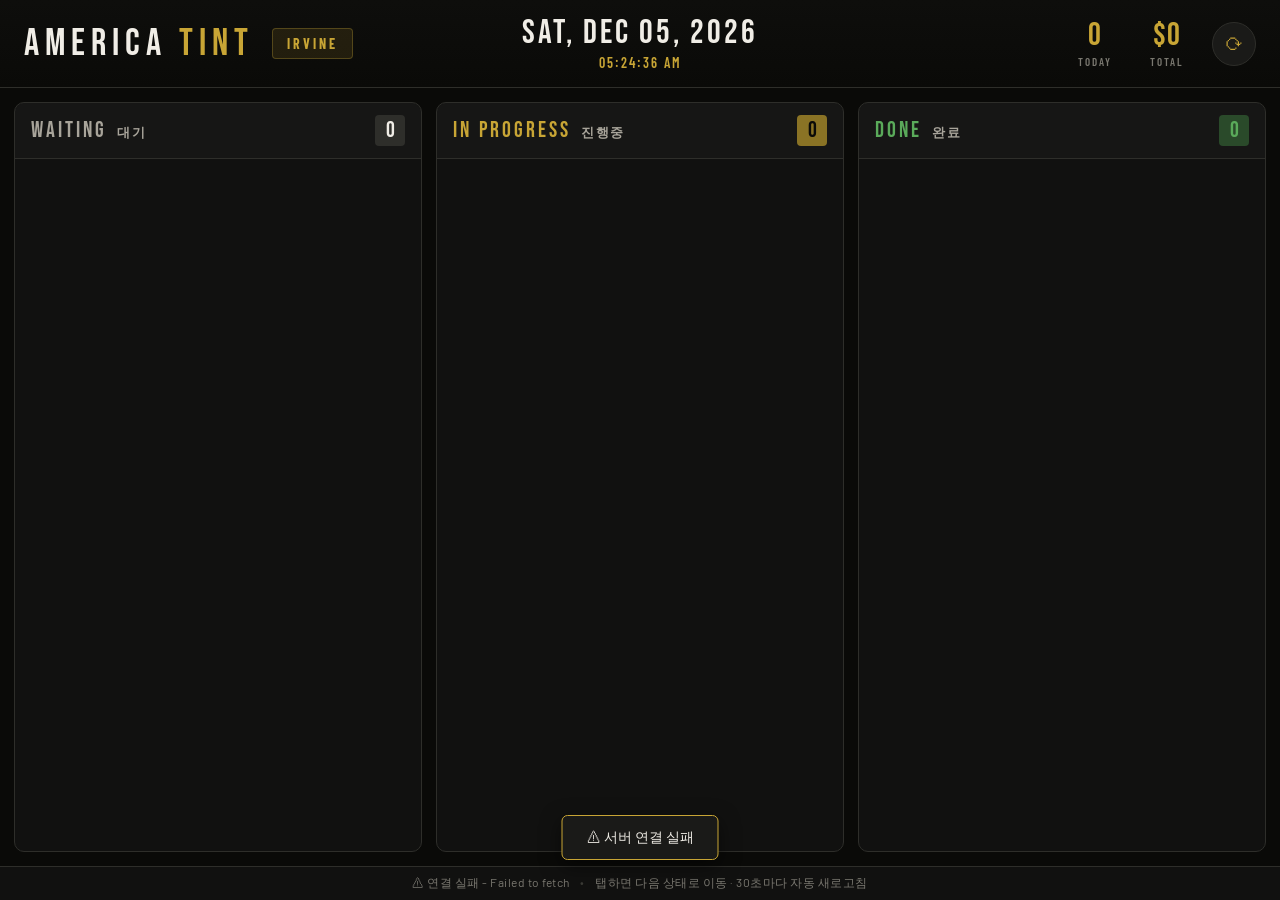
<file: dashboard/index.html>
<!DOCTYPE html>
<html lang="ko">
<head>
<meta charset="UTF-8">
<meta name="viewport" content="width=device-width, initial-scale=1.0">
<title>America Tint – Shop Dashboard</title>
<link href="https://fonts.googleapis.com/css2?family=Bebas+Neue&family=Barlow:wght@400;500;600;700&family=Barlow+Condensed:wght@500;600;700&display=swap" rel="stylesheet">
<link rel="stylesheet" href="style.css">
</head>
<body>

<header class="dash-header">
  <div class="hdr-left">
    <div class="logo">AMERICA <span>TINT</span></div>
    <div class="shop-tag" id="shopTag">—</div>
  </div>
  <div class="hdr-center">
    <div class="date-big" id="dateBig"></div>
    <div class="clock" id="clock"></div>
  </div>
  <div class="hdr-right">
    <div class="stats-block">
      <div class="stats-num" id="statsCount">0</div>
      <div class="stats-lbl">TODAY</div>
    </div>
    <div class="stats-block">
      <div class="stats-num" id="statsTotal">$0</div>
      <div class="stats-lbl">TOTAL</div>
    </div>
    <button class="refresh-btn" id="refreshBtn" title="Refresh">⟳</button>
  </div>
</header>

<main class="kanban">

  <section class="col col-waiting">
    <header class="col-head">
      <span class="col-title">WAITING</span>
      <span class="col-sub">대기</span>
      <span class="col-count" id="countWaiting">0</span>
    </header>
    <div class="card-list" id="listWaiting"></div>
  </section>

  <section class="col col-progress">
    <header class="col-head">
      <span class="col-title">IN PROGRESS</span>
      <span class="col-sub">진행중</span>
      <span class="col-count" id="countProgress">0</span>
    </header>
    <div class="card-list" id="listProgress"></div>
  </section>

  <section class="col col-done">
    <header class="col-head">
      <span class="col-title">DONE</span>
      <span class="col-sub">완료</span>
      <span class="col-count" id="countDone">0</span>
    </header>
    <div class="card-list" id="listDone"></div>
  </section>

</main>

<div class="footer">
  <span id="lastUpdate">—</span>
  <span class="footer-sep">•</span>
  <span>탭하면 다음 상태로 이동 · 30초마다 자동 새로고침</span>
</div>

<div id="toast" class="toast" hidden></div>

<script src="app.js"></script>
</body>
</html>
</file>
<file: dashboard/style.css>
:root{
  --black:#0a0a08; --dark:#111110; --card:#1a1a18; --card-hover:#22221f;
  --border:#2e2e2a; --border-lt:#3a3a35;
  --gold:#c8a535; --gold-lt:#e0bb55; --gold-dim:#8a7325;
  --white:#f0ede6; --gray:#7a7870; --gray-lt:#a8a49a;
  --blue:#4a7fb0; --blue-lt:#6ea3d5;
  --green:#3a7a3a; --green-lt:#5aaa5a;
  --red:#c04a3a;
}
*{box-sizing:border-box;margin:0;padding:0;}
html,body{
  height:100%;background:var(--black);color:var(--white);
  font-family:'Barlow',sans-serif;overflow-x:hidden;
}
body{
  display:flex;flex-direction:column;min-height:100vh;
}

/* ══ HEADER ══ */
.dash-header{
  display:grid;grid-template-columns:1fr auto 1fr;align-items:center;
  padding:16px 24px;background:linear-gradient(180deg, #0e0e0c 0%, var(--black) 100%);
  border-bottom:1px solid var(--border);
}
.hdr-left{display:flex;align-items:center;gap:18px;}
.hdr-center{text-align:center;}
.hdr-right{display:flex;align-items:center;gap:18px;justify-content:flex-end;}
.logo{
  font-family:'Bebas Neue',sans-serif;font-size:38px;letter-spacing:6px;
  line-height:1;
}
.logo span{color:var(--gold);}
.shop-tag{
  font-family:'Barlow Condensed',sans-serif;font-size:14px;font-weight:700;
  letter-spacing:3px;text-transform:uppercase;color:var(--gold);
  background:rgba(200,165,53,0.12);border:1px solid rgba(200,165,53,0.3);
  padding:6px 14px;border-radius:4px;
}
.date-big{
  font-family:'Bebas Neue',sans-serif;font-size:34px;letter-spacing:3px;
  line-height:1;color:var(--white);
}
.clock{
  font-family:'Barlow Condensed',sans-serif;font-size:14px;font-weight:600;
  color:var(--gold);letter-spacing:2px;margin-top:4px;
}
.stats-block{text-align:center;padding:0 10px;}
.stats-num{
  font-family:'Bebas Neue',sans-serif;font-size:32px;line-height:1;
  color:var(--gold);letter-spacing:1px;
}
.stats-lbl{
  font-family:'Barlow Condensed',sans-serif;font-size:11px;font-weight:600;
  letter-spacing:2px;color:var(--gray);margin-top:3px;
}
.refresh-btn{
  width:44px;height:44px;border-radius:50%;
  background:var(--card);border:1px solid var(--border);color:var(--gold);
  font-size:20px;cursor:pointer;transition:all .2s;
  display:flex;align-items:center;justify-content:center;
}
.refresh-btn:hover{background:var(--card-hover);border-color:var(--gold);}
.refresh-btn.spin{animation:spin 1s linear infinite;}
@keyframes spin{to{transform:rotate(360deg);}}

/* ══ KANBAN ══ */
.kanban{
  flex:1;display:grid;grid-template-columns:repeat(3,1fr);gap:14px;
  padding:14px;overflow:hidden;
}
.col{
  background:var(--dark);border:1px solid var(--border);border-radius:10px;
  display:flex;flex-direction:column;overflow:hidden;
}
.col-head{
  display:flex;align-items:baseline;gap:10px;
  padding:12px 16px;border-bottom:1px solid var(--border);
  background:rgba(255,255,255,0.02);
}
.col-title{
  font-family:'Bebas Neue',sans-serif;font-size:22px;letter-spacing:3px;
}
.col-sub{
  font-family:'Barlow Condensed',sans-serif;font-size:13px;font-weight:600;
  color:var(--gray-lt);letter-spacing:1.5px;
}
.col-count{
  margin-left:auto;font-family:'Bebas Neue',sans-serif;font-size:22px;
  min-width:30px;text-align:center;padding:2px 10px;border-radius:4px;
  background:var(--border);color:var(--white);
}
.col-waiting .col-title{color:var(--gray-lt);}
.col-progress .col-title{color:var(--gold);}
.col-progress .col-count{background:var(--gold-dim);color:var(--black);}
.col-done .col-title{color:var(--green-lt);}
.col-done .col-count{background:#2a4a2a;color:var(--green-lt);}

.card-list{
  flex:1;overflow-y:auto;padding:12px;display:flex;flex-direction:column;gap:12px;
}
.card-list::-webkit-scrollbar{width:8px;}
.card-list::-webkit-scrollbar-thumb{background:var(--border);border-radius:4px;}

/* ══ JOB CARD ══ */
.job-card{
  background:var(--card);border:1px solid var(--border);border-radius:8px;
  padding:14px 16px;cursor:pointer;transition:all .15s;position:relative;
  user-select:none;-webkit-tap-highlight-color:transparent;
}
.job-card:hover{background:var(--card-hover);border-color:var(--border-lt);}
.job-card:active{transform:scale(0.99);}
.col-progress .job-card{
  border-color:var(--gold);background:rgba(200,165,53,0.06);
  box-shadow:0 0 0 1px rgba(200,165,53,0.35);
}
.col-done .job-card{
  opacity:0.55;
}
.col-done .job-card .jc-customer,.col-done .job-card .jc-vehicle{
  text-decoration:line-through;text-decoration-color:rgba(255,255,255,0.3);
}

.jc-top{
  display:flex;justify-content:space-between;align-items:flex-start;
  margin-bottom:8px;gap:8px;
}
.jc-time{
  font-family:'Bebas Neue',sans-serif;font-size:20px;color:var(--gold);
  letter-spacing:1px;
}
.jc-total{
  font-family:'Bebas Neue',sans-serif;font-size:22px;color:var(--white);
  letter-spacing:0.5px;
}
.jc-customer{
  font-size:16px;font-weight:600;color:var(--white);margin-bottom:2px;
  display:flex;justify-content:space-between;align-items:baseline;gap:8px;
}
.jc-phone{
  font-size:12px;color:var(--gray-lt);font-weight:400;font-variant-numeric:tabular-nums;
}
.jc-vehicle{
  font-family:'Barlow Condensed',sans-serif;font-size:16px;font-weight:700;
  color:var(--gold);margin-bottom:6px;letter-spacing:0.5px;
}
.jc-film{
  display:inline-block;font-family:'Barlow Condensed',sans-serif;font-size:11px;
  font-weight:700;letter-spacing:1.5px;text-transform:uppercase;
  padding:3px 8px;border-radius:3px;margin-bottom:8px;
  background:rgba(200,165,53,0.15);color:var(--gold-lt);border:1px solid rgba(200,165,53,0.3);
}
.jc-film.ceramic{background:rgba(74,127,176,0.15);color:var(--blue-lt);border-color:rgba(74,127,176,0.35);}
.jc-film.ir{background:rgba(200,165,53,0.2);color:var(--gold-lt);}
.jc-film.crystalline{background:rgba(224,187,85,0.2);color:#fff0c8;border-color:var(--gold-lt);}
.jc-film.carbon{background:rgba(122,120,112,0.25);color:var(--gray-lt);border-color:var(--border-lt);}

.jc-shades{
  display:flex;flex-wrap:wrap;gap:4px;margin-bottom:8px;
}
.shade-chip{
  font-family:'Barlow Condensed',sans-serif;font-size:11px;font-weight:600;
  padding:2px 7px;border-radius:3px;letter-spacing:0.5px;
  background:var(--dark);border:1px solid var(--border);color:var(--gray-lt);
}
.shade-chip b{color:var(--white);font-weight:700;}

.jc-bottom{
  display:flex;justify-content:space-between;align-items:center;
  padding-top:8px;margin-top:2px;border-top:1px dashed var(--border);
  font-size:11px;color:var(--gray);
}
.jc-action-hint{
  font-family:'Barlow Condensed',sans-serif;font-weight:600;letter-spacing:1px;
  text-transform:uppercase;color:var(--gold);
}

.empty-state{
  padding:24px 12px;text-align:center;color:var(--gray);font-size:13px;
  font-family:'Barlow Condensed',sans-serif;letter-spacing:1px;text-transform:uppercase;
}

/* ══ FOOTER ══ */
.footer{
  padding:8px 20px;background:var(--dark);border-top:1px solid var(--border);
  font-size:12px;color:var(--gray);letter-spacing:0.5px;text-align:center;
}
.footer-sep{padding:0 8px;color:var(--border-lt);}

/* ══ TOAST ══ */
.toast{
  position:fixed;bottom:40px;left:50%;transform:translateX(-50%);
  background:var(--card);border:1px solid var(--gold);color:var(--white);
  padding:12px 24px;border-radius:6px;font-size:14px;z-index:1000;
  box-shadow:0 6px 20px rgba(0,0,0,0.5);animation:tfade .2s;
}
@keyframes tfade{from{opacity:0;transform:translate(-50%, 8px);}}

/* ══ RESPONSIVE ══ */
@media(max-width:980px){
  .dash-header{grid-template-columns:1fr auto;}
  .hdr-center{grid-column:1/-1;grid-row:2;padding-top:8px;}
  .kanban{grid-template-columns:1fr;overflow-y:auto;}
  .col{min-height:200px;}
}

/* ══ TV-FRIENDLY MODE (auto at 1920px+) ══ */
@media(min-width:1600px){
  .logo{font-size:48px;}
  .date-big{font-size:44px;}
  .stats-num{font-size:40px;}
  .col-title{font-size:28px;}
  .col-sub{font-size:15px;}
  .col-count{font-size:26px;}
  .jc-time{font-size:24px;}
  .jc-total{font-size:26px;}
  .jc-customer{font-size:19px;}
  .jc-vehicle{font-size:19px;}
  .jc-film{font-size:12px;}
  .shade-chip{font-size:12px;}
}
</file>
